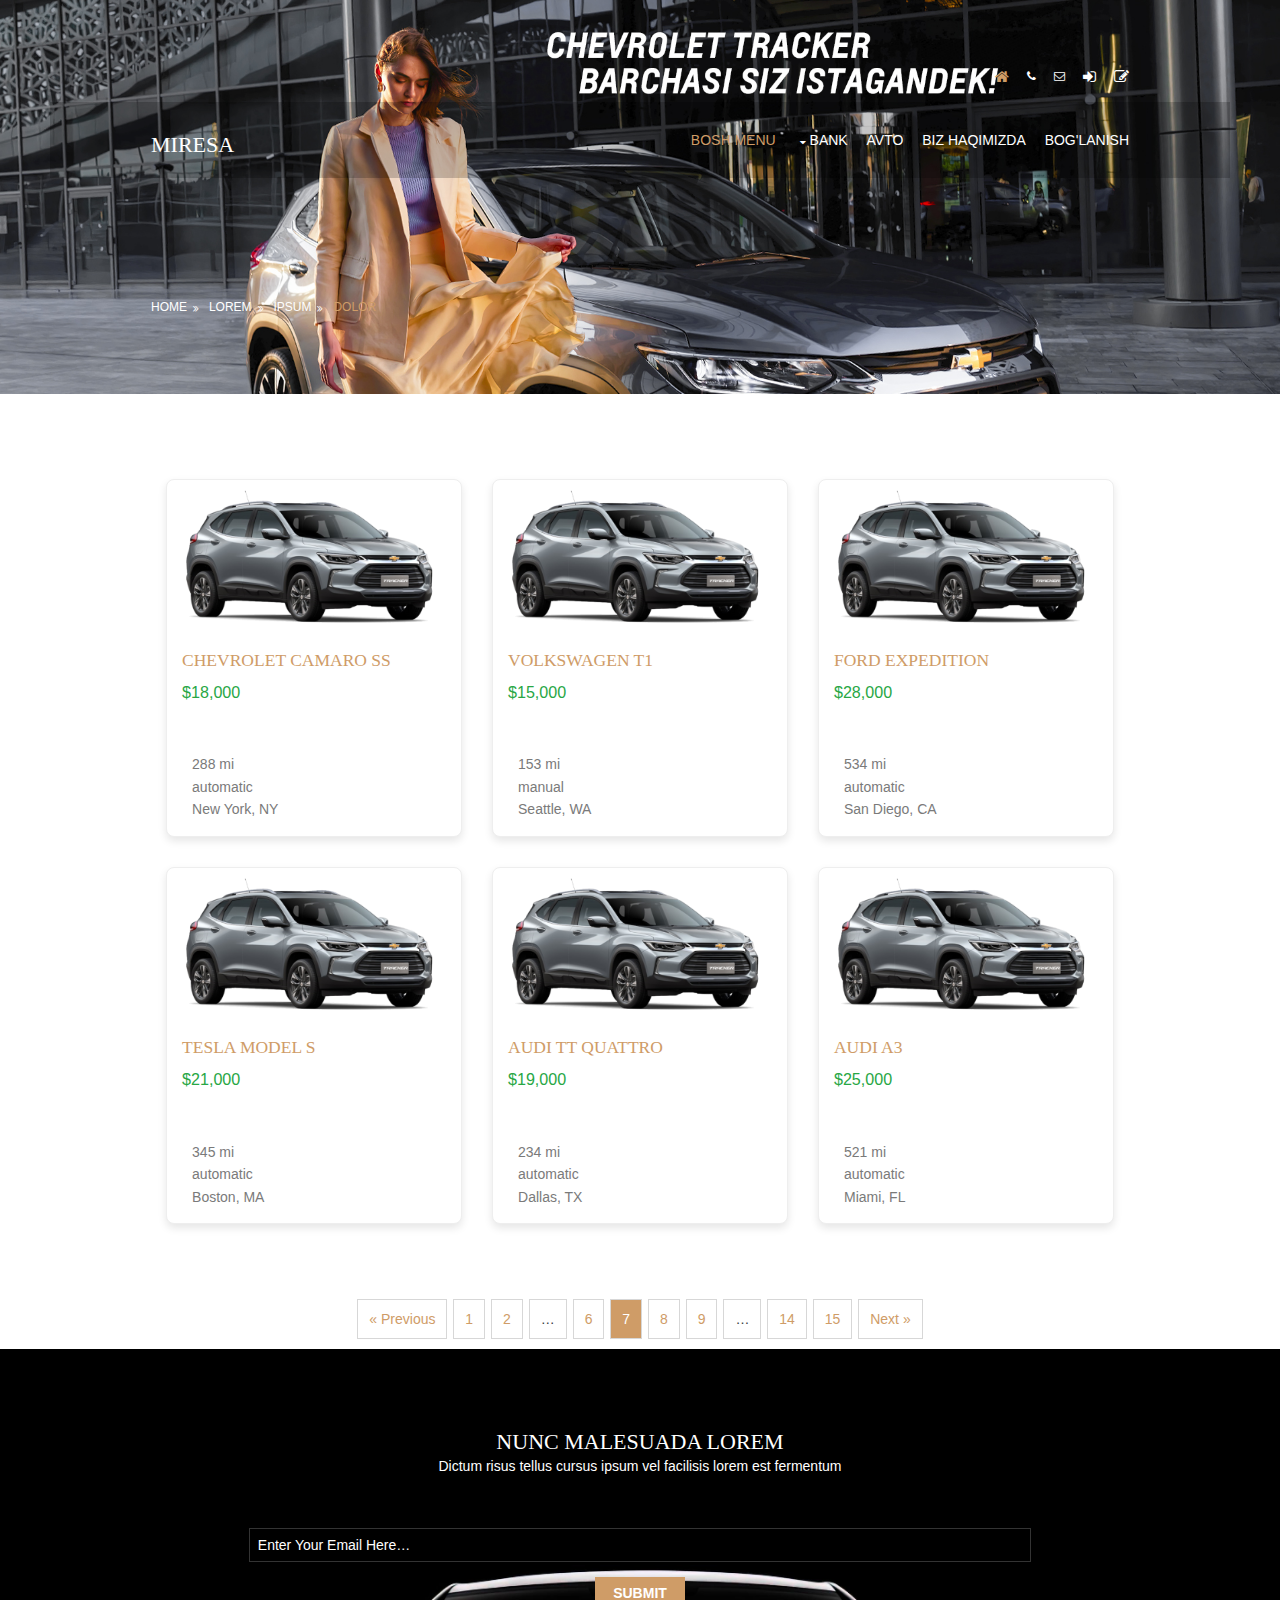
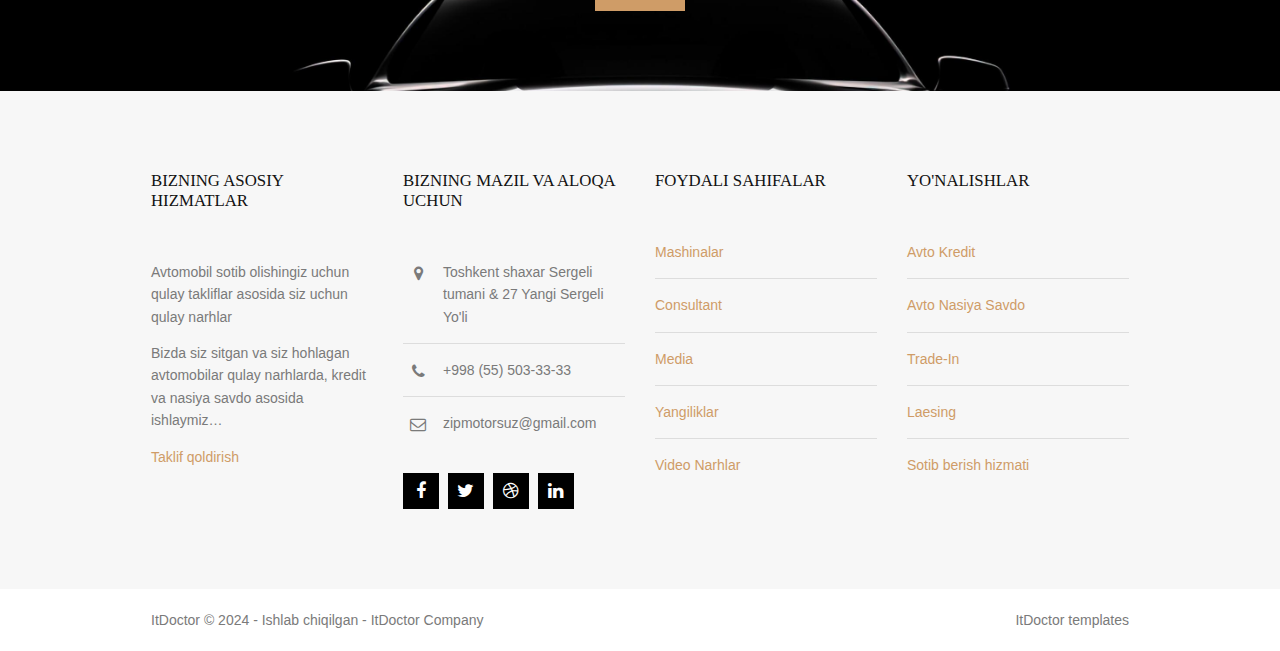
<file: images/auto.html>
<!DOCTYPE html>
<!--
Template Name: Miresa
Author: <a href="https://www.os-templates.com/">OS Templates</a>
Author URI: https://www.os-templates.com/
Licence: Free to use under our free template licence terms
Licence URI: https://www.os-templates.com/template-terms
-->
<html lang="">
<!-- To declare your language - read more here: https://www.w3.org/International/questions/qa-html-language-declarations -->
<head>
<title>Miresa | Pages | Gallery</title>
<meta charset="utf-8">
<meta name="viewport" content="width=device-width, initial-scale=1.0, maximum-scale=1.0, user-scalable=no">
<link href="../layout/styles/layout.css" rel="stylesheet" type="text/css" media="all">
</head>
<body id="top">
<!-- ################################################################################################ -->
<!-- ################################################################################################ -->
<!-- ################################################################################################ -->
<!-- Top Background Image Wrapper -->
<div class="bgded overlay light" style="background-image:url('../images/demo/gm/index.jpg'); padding: 50p" > 
  <!-- ################################################################################################ -->
  <div class="wrapper row0">
    <div id="topbar" class="hoc clear"> 
      <!-- ################################################################################################ -->
      <ul class="nospace">
        <li><a href="../index.html"><i class="fa fa-lg fa-home"></i></a></li>
        <li><a href="#" title="Call Us"><i class="fa fa-phone"></i></a></li>
        <li><a href="#" title="Send a Mail"><i class="fa fa-envelope-o"></i></a></li>
        <li><a href="#" title="Login"><i class="fa fa-lg fa-sign-in"></i></a></li>
        <li><a href="#" title="Sign Up"><i class="fa fa-lg fa-edit"></i></a></li>
      </ul>
      <!-- ################################################################################################ -->
    </div>
  </div>
  <!-- ################################################################################################ -->
  <!-- ################################################################################################ -->
  <!-- ################################################################################################ -->
  <div class="wrapper row1">
    <header id="header" class="hoc clear"> 
      <!-- ################################################################################################ -->
      <div id="logo" class="fl_left">
        <h1><a href="../index.html">Miresa</a></h1>
      </div>
      <nav id="mainav" class="fl_right">
        <ul class="clear">
          <li class="active"><a href="../index.html">Bosh menu</a></li>
          <li><a class="drop" href="#">Bank</a>
            <ul>
              <li><a href="pages/gallery.html">Nasiya savdo</a></li>
              <li><a href="pages/full-width.html">Kapital bank</a></li>
              <li><a href="pages/sidebar-left.html">Ipateka bank</a></li>
              <li><a href="pages/sidebar-right.html">Davr bank</a></li>
              <li><a href="pages/basic-grid.html">Murohaba</a></li>
            </ul>
          </li>
          <li><a href="../images/auto.html">Avto</a></li>
          <li><a href="#">Biz haqimizda</a></li>
          <li><a href="../pages/cont.html">Bog'lanish</a></li>
        </ul>
      </nav>
      <!-- ################################################################################################ -->
    </header>
  </div>
  <!-- ################################################################################################ -->
  <!-- ################################################################################################ -->
  <!-- ################################################################################################ -->
  <div id="breadcrumb" class="hoc clear"> 
    <!-- ################################################################################################ -->
    <ul>
      <li><a href="#">Home</a></li>
      <li><a href="#">Lorem</a></li>
      <li><a href="#">Ipsum</a></li>
      <li><a href="#">Dolor</a></li>
    </ul>
    <!-- ################################################################################################ -->
  </div>
  <!-- ################################################################################################ -->
</div>
<!-- End Top Background Image Wrapper -->
<!-- ################################################################################################ -->
<!-- ################################################################################################ -->
<!-- ################################################################################################ -->
<div class="wrapper row3">
  <main class="hoc container clear"> 
    <!-- main body -->
    <!-- ################################################################################################ -->
    <div class="content"> 
      <!-- ################################################################################################ -->
      <div id="gallery">
        <figure>          
        </head>
        <body>
            <style>
            
                :root {
                  --blue: #007bff;
                  --indigo: #6610f2;
                  --purple: #6f42c1;
                  --pink: #e83e8c;
                  --red: #dc3545;
                  --orange: #fd7e14;
                  --yellow: #ffc107;
                  --green: #28a745;
                  --teal: #20c997;
                  --cyan: #17a2b8;
                  --white: #fff;
                  --gray: #6c757d;
                  --gray-dark: #343a40;
                  --breakpoint-xs: 0;
                  --breakpoint-sm: 576px;
                  --breakpoint-md: 768px;
                  --breakpoint-lg: 992px;
                  --breakpoint-xl: 1200px;
                  --breakpoint-xxl: 1600px;
                  --font-family-sans-serif: "Roboto", "Open Sans", -apple-system, BlinkMacSystemFont, "Segoe UI", Roboto, "Helvetica Neue", Arial, sans-serif;
                  --font-family-monospace: Menlo, Monaco, Consolas, "Liberation Mono", "Courier New", monospace;
                }
            
                .container {
                  margin-top: 0px;
                  padding: 10px 0!important; 
                }
            
                .container h2 {
                  font-size: 2em;
                  color: var(--blue);
                }
            
                .container p {
                  max-width: 650px;
                  margin: auto;
                  margin-bottom: 50px;
                }
            
                .row {
                  display: flex;
                  flex-wrap: wrap;
                  justify-content: center;
                  margin-top: 30px;
                }
            
                .col-sm-6 {
                  width: 50%;
                  padding: 15px;
                }
            
                .col-lg-4 {
                  width: 33.33%;
                  padding: 15px;
                }
            
                .tour-classic {
                  background-color: #fff;
                  border: 1px solid #eee;
                  border-radius: 8px;
                  overflow: hidden;
                  box-shadow: 0 4px 8px rgba(0, 0, 0, 0.1);
                }
            
                .tour-classic-media img {
                  width: 100%;
                  height: auto;
                  display: block;
                }
            
                .tour-classic-pricing {
                  position: absolute;
                  top: 10px;
                  left: 10px;
                  background-color: var(--red);
                  color: var(--white);
                  padding: 5px 10px;
                  border-radius: 5px;
                }
            
                .tour-classic-body {
                  padding: 15px;
                }
            
                .tour-classic-title {
                  font-size: 1.25em;
                  margin-bottom: 10px;
                }
            
                .tour-classic-caption {
                  font-size: 1.15em;
                  margin-bottom: 15px;
                  color: var(--green);
                }
            
                .tour-classic-footer {
                  display: flex;
                  justify-content: space-between;
                  align-items: center;
                }
            
                .tour-classic-footer .object-inline {
                  display: flex;
                  align-items: center;
                  margin-right: 10px;
                }
            
                .tour-classic-footer .object-inline span {
                  margin-left: 5px;
                }
            
                .tour-classic-footer .mdi {
                  font-size: 1.25em;
                  color: var(--gray);
                }
            
                .button {
                  display: inline-block;
                  padding: 10px 20px;
                  background-color: var(--blue);
                  color: var(--white);
                  text-decoration: none;
                  border-radius: 5px;
                  margin-top: 35px;
                }
            
                .button:hover {
                  background-color: var(--dark);
                }
            
                @media (max-width: 992px) {
                  .col-lg-4 {
                    width: 50%;
                  }
                }
            
                @media (max-width: 576px) {
                  .col-sm-6 {
                    width: 100%;
                  }
                }
              </style>
          <div class="container mt-30 mt-66 mt-xxl-75 text-center" >
            <p class="wow fadeIn" data-wow-delay=".025s"><span></span></p>
            <div class="row row-30 row-xl-40 mt-50">
              <div class="col-sm-6 col-lg-4 wow fadeIn">
                <article class="tour-classic">
                  <div class="tour-classic-media">
                    <a class="tour-classic-figure" href="single-car-page.html"><img class="tour-classic-image" src="../images/demo/avto-cars/treaker.png" alt="Chevrolet Camaro SS" width="369" height="248"></a>
                    <div class="tour-classic-pricing">
                      <p class="tour-classic-price tour-classic-price-new">NEW</p>
                    </div>
                  </div>
                  <div class="tour-classic-body">
                    <h4 class="tour-classic-title"><a href="single-car-page.html">Chevrolet Camaro SS</a></h4>
                    <p class="tour-classic-caption">$18,000</p>
                    <div class="tour-classic-footer">
                      <div class="tour-classic-footer-right">
                        <div class="object-inline"><span class="icon icon-lg mdi mdi-speedometer"></span><span class="text-gray-2-60">288 mi</span></div>
                        <div class="object-inline"><span class="icon icon-lg mdi mdi-settings"></span><span class="text-gray-2-60">automatic</span></div>
                        <div class="object-inline"><span class="icon icon-lg mdi mdi-map-marker"></span><span class="text-gray-2-60">New York, NY</span></div>
                      </div>
                    </div>
                  </div>
                </article>
              </div>
              <div class="col-sm-6 col-lg-4 wow fadeIn" data-wow-delay=".025s">
                <article class="tour-classic">
                  <div class="tour-classic-media">
                    <a class="tour-classic-figure" href="single-car-page.html"><img class="tour-classic-image" src="../images/demo/avto-cars/treaker.png" alt="Volkswagen T1" width="369" height="248"></a>
                    <div class="tour-classic-pricing">
                      <p class="tour-classic-price tour-classic-price-new">BEST PRICE</p>
                    </div>
                  </div>
                  <div class="tour-classic-body">
                    <h4 class="tour-classic-title"><a href="single-car-page.html">Volkswagen T1</a></h4>
                    <p class="tour-classic-caption">$15,000</p>
                    <div class="tour-classic-footer">
                      <div class="tour-classic-footer-right">
                        <div class="object-inline"><span class="icon icon-lg mdi mdi-speedometer"></span><span class="text-gray-2-60">153 mi</span></div>
                        <div class="object-inline"><span class="icon icon-lg mdi mdi-settings"></span><span class="text-gray-2-60">manual</span></div>
                        <div class="object-inline"><span class="icon icon-lg mdi mdi-map-marker"></span><span class="text-gray-2-60">Seattle, WA</span></div>
                      </div>
                    </div>
                  </div>
                </article>
              </div>
              <div class="col-sm-6 col-lg-4 wow fadeIn" data-wow-delay=".05s">
                <article class="tour-classic">
                  <div class="tour-classic-media">
                    <a class="tour-classic-figure" href="single-car-page.html"><img class="tour-classic-image" src="../images/demo/avto-cars/treaker.png" alt="Ford Expedition" width="369" height="248"></a>
                  </div>
                  <div class="tour-classic-body">
                    <h4 class="tour-classic-title"><a href="single-car-page.html">Ford Expedition</a></h4>
                    <p class="tour-classic-caption">$28,000</p>
                    <div class="tour-classic-footer">
                      <div class="tour-classic-footer-right">
                        <div class="object-inline"><span class="icon icon-lg mdi mdi-speedometer"></span><span class="text-gray-2-60">534 mi</span></div>
                        <div class="object-inline"><span class="icon icon-lg mdi mdi-settings"></span><span class="text-gray-2-60">automatic</span></div>
                        <div class="object-inline"><span class="icon icon-lg mdi mdi-map-marker"></span><span class="text-gray-2-60">San Diego, CA</span></div>
                      </div>
                    </div>
                  </div>
                </article>
              </div>
              <div class="col-sm-6 col-lg-4 wow fadeIn">
                <article class="tour-classic">
                  <div class="tour-classic-media">
                    <a class="tour-classic-figure" href="single-car-page.html"><img class="tour-classic-image" src="../images/demo/avto-cars/treaker.png" alt="Tesla Model S" width="369" height="248"></a>
                  </div>
                  <div class="tour-classic-body">
                    <h4 class="tour-classic-title"><a href="single-car-page.html">Tesla Model S</a></h4>
                    <p class="tour-classic-caption">$21,000</p>
                    <div class="tour-classic-footer">
                      <div class="tour-classic-footer-right">
                        <div class="object-inline"><span class="icon icon-lg mdi mdi-speedometer"></span><span class="text-gray-2-60">345 mi</span></div>
                        <div class="object-inline"><span class="icon icon-lg mdi mdi-settings"></span><span class="text-gray-2-60">automatic</span></div>
                        <div class="object-inline"><span class="icon icon-lg mdi mdi-map-marker"></span><span class="text-gray-2-60">Boston, MA</span></div>
                      </div>
                    </div>
                  </div>
                </article>
              </div>
              <div class="col-sm-6 col-lg-4 wow fadeIn" data-wow-delay=".025s">
                <article class="tour-classic">
                  <div class="tour-classic-media">
                    <a class="tour-classic-figure" href="single-car-page.html"><img class="tour-classic-image" src="../images/demo/avto-cars/treaker.png" alt="Audi TT Quattro" width="369" height="248"></a>
                  </div>
                  <div class="tour-classic-body">
                    <h4 class="tour-classic-title"><a href="single-car-page.html">Audi TT Quattro</a></h4>
                    <p class="tour-classic-caption">$19,000</p>
                    <div class="tour-classic-footer">
                      <div class="tour-classic-footer-right">
                        <div class="object-inline"><span class="icon icon-lg mdi mdi-speedometer"></span><span class="text-gray-2-60">234 mi</span></div>
                        <div class="object-inline"><span class="icon icon-lg mdi mdi-settings"></span><span class="text-gray-2-60">automatic</span></div>
                        <div class="object-inline"><span class="icon icon-lg mdi mdi-map-marker"></span><span class="text-gray-2-60">Dallas, TX</span></div>
                      </div>
                    </div>
                  </div>
                </article>
              </div>
              <div class="col-sm-6 col-lg-4 wow fadeIn" data-wow-delay=".05s">
                <article class="tour-classic">
                  <div class="tour-classic-media">
                    <a class="tour-classic-figure" href="single-car-page.html"><img class="tour-classic-image" src="../images/demo/avto-cars/treaker.png" alt="Audi A3" width="369" height="248"></a>
                  </div>
                  <div class="tour-classic-body">
                    <h4 class="tour-classic-title"><a href="single-car-page.html">Audi A3</a></h4>
                    <p class="tour-classic-caption">$25,000</p>
                    <div class="tour-classic-footer">
                      <div class="tour-classic-footer-right">
                        <div class="object-inline"><span class="icon icon-lg mdi mdi-speedometer"></span><span class="text-gray-2-60">521 mi</span></div>
                        <div class="object-inline"><span class="icon icon-lg mdi mdi-settings"></span><span class="text-gray-2-60">automatic</span></div>
                        <div class="object-inline"><span class="icon icon-lg mdi mdi-map-marker"></span><span class="text-gray-2-60">Miami, FL</span></div>
                      </div>
                    </div>
                  </div>
                </article>
              </div>
            </div>
          </div>
        </figure>
      </div>
      <!-- ################################################################################################ -->
      <!-- ################################################################################################ -->
      <nav class="pagination">
        <ul style="color: #343a40;">
          <li><a href="#">&laquo; Previous</a></li>
          <li><a href="#">1</a></li>
          <li><a href="#">2</a></li>
          <li><strong>&hellip;</strong></li>
          <li><a href="#">6</a></li>
          <li class="current"><strong>7</strong></li>
          <li><a href="#">8</a></li>
          <li><a href="#">9</a></li>
          <li><strong>&hellip;</strong></li>
          <li><a href="#">14</a></li>
          <li><a href="#">15</a></li>
          <li><a href="#">Next &raquo;</a></li>
        </ul>
      </nav>
      <!-- ################################################################################################ -->
    </div>
    <!-- ################################################################################################ -->
    <!-- / main body -->
    <div class="clear"></div>
  </main>
</div>
<!-- ################################################################################################ -->
<!-- ################################################################################################ -->
<!-- ################################################################################################ -->
<div class="wrapper row2 bgded overlay" style="background-image:url('../images/demo/gm/front-view-dark-silhouette-of-a-modern-luxury-black-car-isolated-on-black-background-ai-generated-free-photo.jpg');">
  <section class="hoc cta clear"> 
    <!-- ################################################################################################ -->
    <div class="sectiontitle">
      <h6 class="heading">Nunc malesuada lorem</h6>
      <p>Dictum risus tellus cursus ipsum vel facilisis lorem est fermentum</p>
    </div>
    <form method="post" action="#">
      <fieldset>
        <legend>Newsletter:</legend>
        <input class="btmspace-15" type="text" value="" placeholder="Enter Your Email Here&hellip;">
        <button type="submit" value="submit">Submit</button>
      </fieldset>
    </form>
    <!-- ################################################################################################ -->
  </section>
</div>
<!-- ################################################################################################ -->
<!-- ################################################################################################ -->
<!-- ################################################################################################ -->
<div class="wrapper row4">
  <footer id="footer" class="hoc clear">
    <!-- ################################################################################################ -->
    <article class="one_quarter first">
      <h6 class="heading">Bizning asosiy hizmatlar</h6>
      <p>Avtomobil sotib olishingiz uchun qulay takliflar asosida siz uchun qulay narhlar</p>
      <p>Bizda siz sitgan va siz hohlagan avtomobilar qulay narhlarda, kredit va nasiya savdo asosida ishlaymiz&hellip;</p>
      <p class="nospace"><a href="#">Taklif qoldirish</a></p>
    </article>
    <div class="one_quarter">
      <h6 class="heading">Bizning mazil va aloqa uchun</h6>
      <ul class="nospace btmspace-30 linklist contact">
        <li><i class="fa fa-map-marker"></i>
          <address>
             Toshkent shaxar Sergeli tumani &amp; 27 Yangi Sergeli Yo'li
          </address>
        </li>
        <li><i class="fa fa-phone"></i> +998 (55) 503-33-33</li>
        <li><i class="fa fa-envelope-o"></i> zipmotorsuz@gmail.com</li>
      </ul>
      <ul class="faico clear">
        <li><a class="faicon-facebook" href="#"><i class="fa fa-facebook"></i></a></li>
        <li><a class="faicon-twitter" href="#"><i class="fa fa-twitter"></i></a></li>
        <li><a class="faicon-dribble" href="#"><i class="fa fa-dribbble"></i></a></li>
        <li><a class="faicon-linkedin" href="#"><i class="fa fa-linkedin"></i></a></li>
      </ul>
    </div>
    <div class="one_quarter">
      <h6 class="heading">Foydali Sahifalar</h6>
      <ul class="nospace linklist">
        <li><a href="#">Mashinalar</a></li>
        <li><a href="#">Consultant</a></li>
        <li><a href="../pages/video-reklam.html">Media</a></li>
        <li><a href="#">Yangiliklar</a></li>
        <li><a href="#">Video Narhlar</a></li>
      </ul>
    </div>
    <div class="one_quarter">
      <h6 class="heading">Yo'nalishlar</h6>
      <ul class="nospace linklist">
        <li><a href="#">Avto Kredit</a></li>
        <li><a href="#">Avto Nasiya Savdo</a></li>
        <li><a href="#">Trade-In</a></li>
        <li><a href="#">Laesing</a></li>
        <li><a href="#">Sotib berish hizmati</a></li>
      </ul>
    </div>
    <!-- ################################################################################################ -->
  </footer>
</div>
<!-- ################################################################################################ -->
<!-- ################################################################################################ -->
<!-- ################################################################################################ -->
<div class="wrapper row5">
  <div id="copyright" class="hoc clear">
    <!-- ################################################################################################ -->
    <p class="fl_left">ItDoctor &copy; 2024 - Ishlab chiqilgan - <a href="#">ItDoctor Company</a></p>
    <p class="fl_right"> <a target="_blank" href="Itdoctor.com"
        title="Free Website Templates"> ItDoctor templates</a></p>
    <!-- ################################################################################################ -->
  </div>
</div>
<!-- ################################################################################################ -->
<!-- ################################################################################################ -->
<!-- ################################################################################################ -->
<a id="backtotop" href="#top"><i class="fa fa-chevron-up"></i></a>
<!-- JAVASCRIPTS -->
<script src="../layout/scripts/jquery.min.js"></script>
<script src="../layout/scripts/jquery.backtotop.js"></script>
<script src="../layout/scripts/jquery.mobilemenu.js"></script>
</body>
</html>
</file>
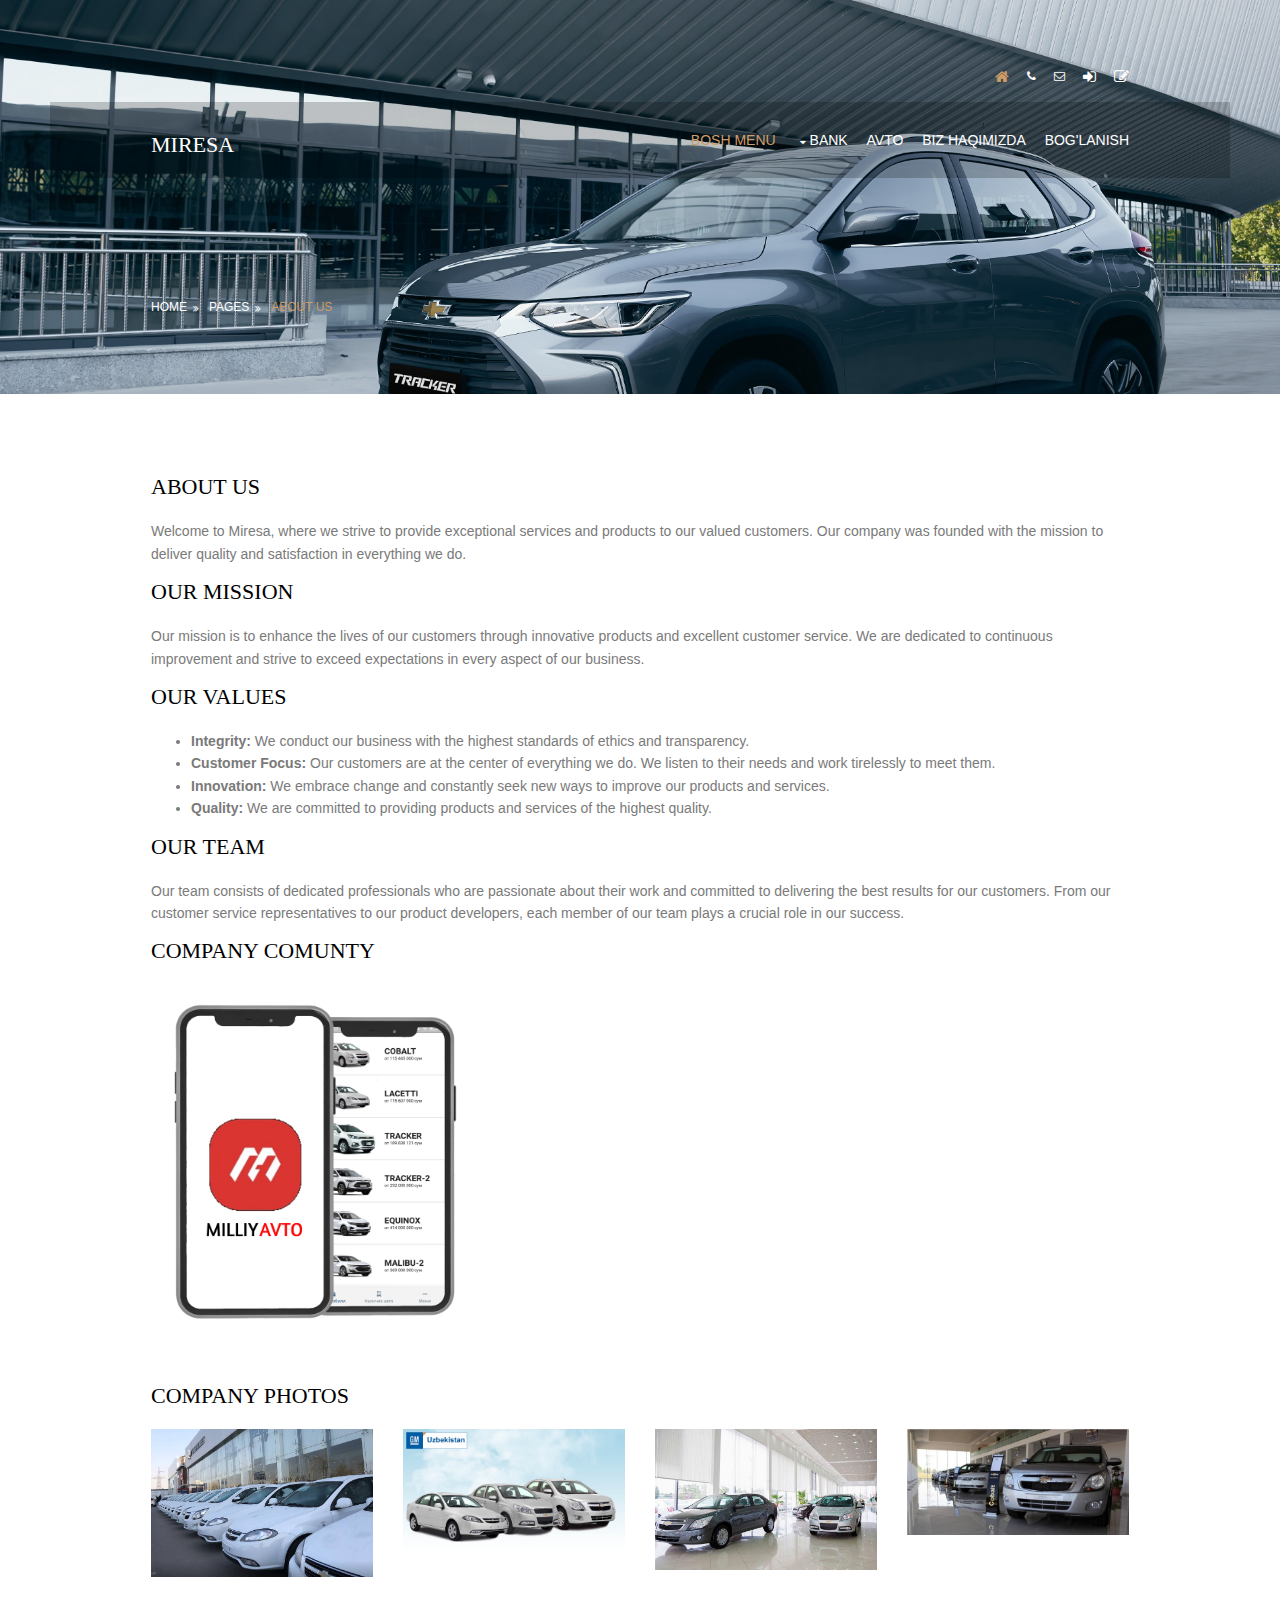
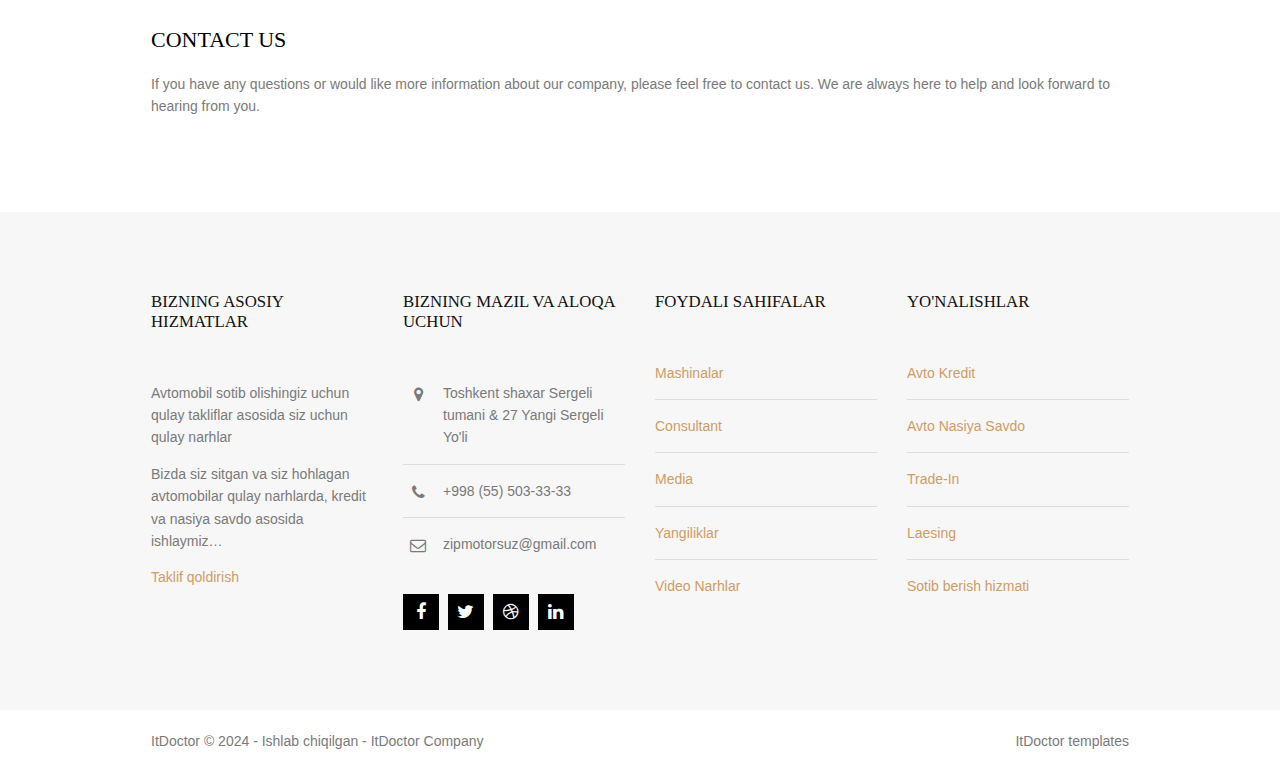
<file: layout/abuot.html>
<!DOCTYPE html>
<!--
Template Name: Miresa
Author: <a href="https://www.os-templates.com/">OS Templates</a>
Author URI: https://www.os-templates.com/
Licence: Free to use under our free template licence terms
Licence URI: https://www.os-templates.com/template-terms
-->
<html lang="ru">
<head>
<title>MilliyAvto | About Us</title>
<meta charset="utf-8">
<meta name="viewport" content="width=device-width, initial-scale=1.0, maximum-scale=1.0, user-scalable=no">
<link href="../layout/styles/layout.css" rel="stylesheet" type="text/css" media="all">
</head>
<body id="top">
<!-- Top Background Image Wrapper -->
<div class="bgded overlay light" style="background-image:url('../images/demo/gm/ex-1.jpg');"> 
  <div class="wrapper row0">
    <div id="topbar" class="hoc clear"> 
      <ul class="nospace">
        <li><a href="../index.html"><i class="fa fa-lg fa-home"></i></a></li>
        <li><a href="#" title="Call Us"><i class="fa fa-phone"></i></a></li>
        <li><a href="#" title="Send a Mail"><i class="fa fa-envelope-o"></i></a></li>
        <li><a href="#" title="Login"><i class="fa fa-lg fa-sign-in"></i></a></li>
        <li><a href="#" title="Sign Up"><i class="fa fa-lg fa-edit"></i></a></li>
      </ul>
    </div>
  </div>
  <div class="wrapper row1">
    <header id="header" class="hoc clear"> 
      <div id="logo" class="fl_left">
        <h1><a href="../index.html">Miresa</a></h1>
      </div>
      <nav id="mainav" class="fl_right">
        <ul class="clear">
          <li class="active"><a href="../index.html">Bosh menu</a></li>
          <li><a class="drop" href="#">Bank</a>
            <ul>
              <li><a href="pages/gallery.html">Nasiya savdo</a></li>
              <li><a href="pages/full-width.html">Kapital bank</a></li>
              <li><a href="pages/sidebar-left.html">Ipateka bank</a></li>
              <li><a href="pages/sidebar-right.html">Davr bank</a></li>
              <li><a href="pages/basic-grid.html">Murohaba</a></li>
            </ul>
          </li>
          <li><a href="../images/auto.html">Avto</a></li>
          <li><a href="#">Biz haqimizda</a></li>
          <li><a href="../pages/cont.html">Bog'lanish</a></li>
        </ul>
      </nav>
    </header>
  </div>
  <div id="breadcrumb" class="hoc clear"> 
    <ul>
      <li><a href="#">Home</a></li>
      <li><a href="#">Pages</a></li>
      <li><a href="#">About Us</a></li>
    </ul>
  </div>
</div>
<div class="wrapper row3">
  <main class="hoc container clear"> 
    <div class="content"> 
      <h1 style="color: black;">About Us</h1>
      <p>Welcome to Miresa, where we strive to provide exceptional services and products to our valued customers. Our company was founded with the mission to deliver quality and satisfaction in everything we do.</p>
      
      <h2 style="color: black;">Our Mission</h2>
      <p>Our mission is to enhance the lives of our customers through innovative products and excellent customer service. We are dedicated to continuous improvement and strive to exceed expectations in every aspect of our business.</p>
      
      <h2 style="color: black;">Our Values</h2>
      <ul>
        <li><strong>Integrity:</strong> We conduct our business with the highest standards of ethics and transparency.</li>
        <li><strong>Customer Focus:</strong> Our customers are at the center of everything we do. We listen to their needs and work tirelessly to meet them.</li>
        <li><strong>Innovation:</strong> We embrace change and constantly seek new ways to improve our products and services.</li>
        <li><strong>Quality:</strong> We are committed to providing products and services of the highest quality.</li>
      </ul>
      
      <h2 style="color: black;">Our Team</h2>
      <p>Our team consists of dedicated professionals who are passionate about their work and committed to delivering the best results for our customers. From our customer service representatives to our product developers, each member of our team plays a crucial role in our success.</p>
      
      <h2 style="color: black;">Company comunty</h2>
      <div class="group btmspace-50 demo">
        <div class="one_third first"><img src="../images/demo/comp-img/mobile TEST.png" alt="Company Image 1"></div>
      </div>
      
      <h2 style="color: black;">Company Photos</h2>
      <div class="group btmspace-50 demo">
        <div class="one_quarter first"><img src="../images/demo/comp-img/milliy1.png" alt="Team Member 1"></div>
        <div class="one_quarter"><img src="../images/demo/comp-img/milliy3.jpg" alt="Team Member 2"></div>
        <div class="one_quarter"><img src="../images/demo/comp-img/milliy4.jpg" alt="Team Member 3"></div>
        <div class="one_quarter"><img src="../images/demo/comp-img/milliy5.jpg" alt="Team Member 4"></div>
      </div>
      
      <h2 style="color: black;">Contact Us</h2>
      <p>If you have any questions or would like more information about our company, please feel free to contact us. We are always here to help and look forward to hearing from you.</p>

    </div>
    <div class="clear"></div>
  </main>
</div>
<div class="wrapper row4">
  <footer id="footer" class="hoc clear">
    <!-- ################################################################################################ -->
    <article class="one_quarter first">
      <h6 class="heading">Bizning asosiy hizmatlar</h6>
      <p>Avtomobil sotib olishingiz uchun qulay takliflar asosida siz uchun qulay narhlar</p>
      <p>Bizda siz sitgan va siz hohlagan avtomobilar qulay narhlarda, kredit va nasiya savdo asosida ishlaymiz&hellip;</p>
      <p class="nospace"><a href="#">Taklif qoldirish</a></p>
    </article>
    <div class="one_quarter">
      <h6 class="heading">Bizning mazil va aloqa uchun</h6>
      <ul class="nospace btmspace-30 linklist contact">
        <li><i class="fa fa-map-marker"></i>
          <address>
             Toshkent shaxar Sergeli tumani &amp; 27 Yangi Sergeli Yo'li
          </address>
        </li>
        <li><i class="fa fa-phone"></i> +998 (55) 503-33-33</li>
        <li><i class="fa fa-envelope-o"></i> zipmotorsuz@gmail.com</li>
      </ul>
      <ul class="faico clear">
        <li><a class="faicon-facebook" href="#"><i class="fa fa-facebook"></i></a></li>
        <li><a class="faicon-twitter" href="#"><i class="fa fa-twitter"></i></a></li>
        <li><a class="faicon-dribble" href="#"><i class="fa fa-dribbble"></i></a></li>
        <li><a class="faicon-linkedin" href="#"><i class="fa fa-linkedin"></i></a></li>
      </ul>
    </div>
    <div class="one_quarter">
      <h6 class="heading">Foydali Sahifalar</h6>
      <ul class="nospace linklist">
        <li><a href="#">Mashinalar</a></li>
        <li><a href="#">Consultant</a></li>
        <li><a href="../pages/video-reklam.html">Media</a></li>
        <li><a href="#">Yangiliklar</a></li>
        <li><a href="#">Video Narhlar</a></li>
      </ul>
    </div>
    <div class="one_quarter">
      <h6 class="heading">Yo'nalishlar</h6>
      <ul class="nospace linklist">
        <li><a href="#">Avto Kredit</a></li>
        <li><a href="#">Avto Nasiya Savdo</a></li>
        <li><a href="#">Trade-In</a></li>
        <li><a href="#">Laesing</a></li>
        <li><a href="#">Sotib berish hizmati</a></li>
      </ul>
    </div>
    <!-- ################################################################################################ -->
  </footer>
</div>
<div class="wrapper row5">
  <div id="copyright" class="hoc clear">
    <!-- ################################################################################################ -->
    <p class="fl_left">ItDoctor &copy; 2024 - Ishlab chiqilgan - <a href="#">ItDoctor Company</a></p>
    <p class="fl_right"> <a target="_blank" href="Itdoctor.com"
        title="Free Website Templates"> ItDoctor templates</a></p>
    <!-- ################################################################################################ -->
  </div>
</div>
<a id="backtotop" href="#top"><i class="fa fa-chevron-up"></i></a>
<!-- JAVASCRIPTS -->
<script src="../layout/scripts/jquery.min.js"></script>
<script src="../layout/scripts/jquery.backtotop.js"></script>
<script src="../layout/scripts/jquery.mobilemenu.js"></script>
</body>
</html>
</file>
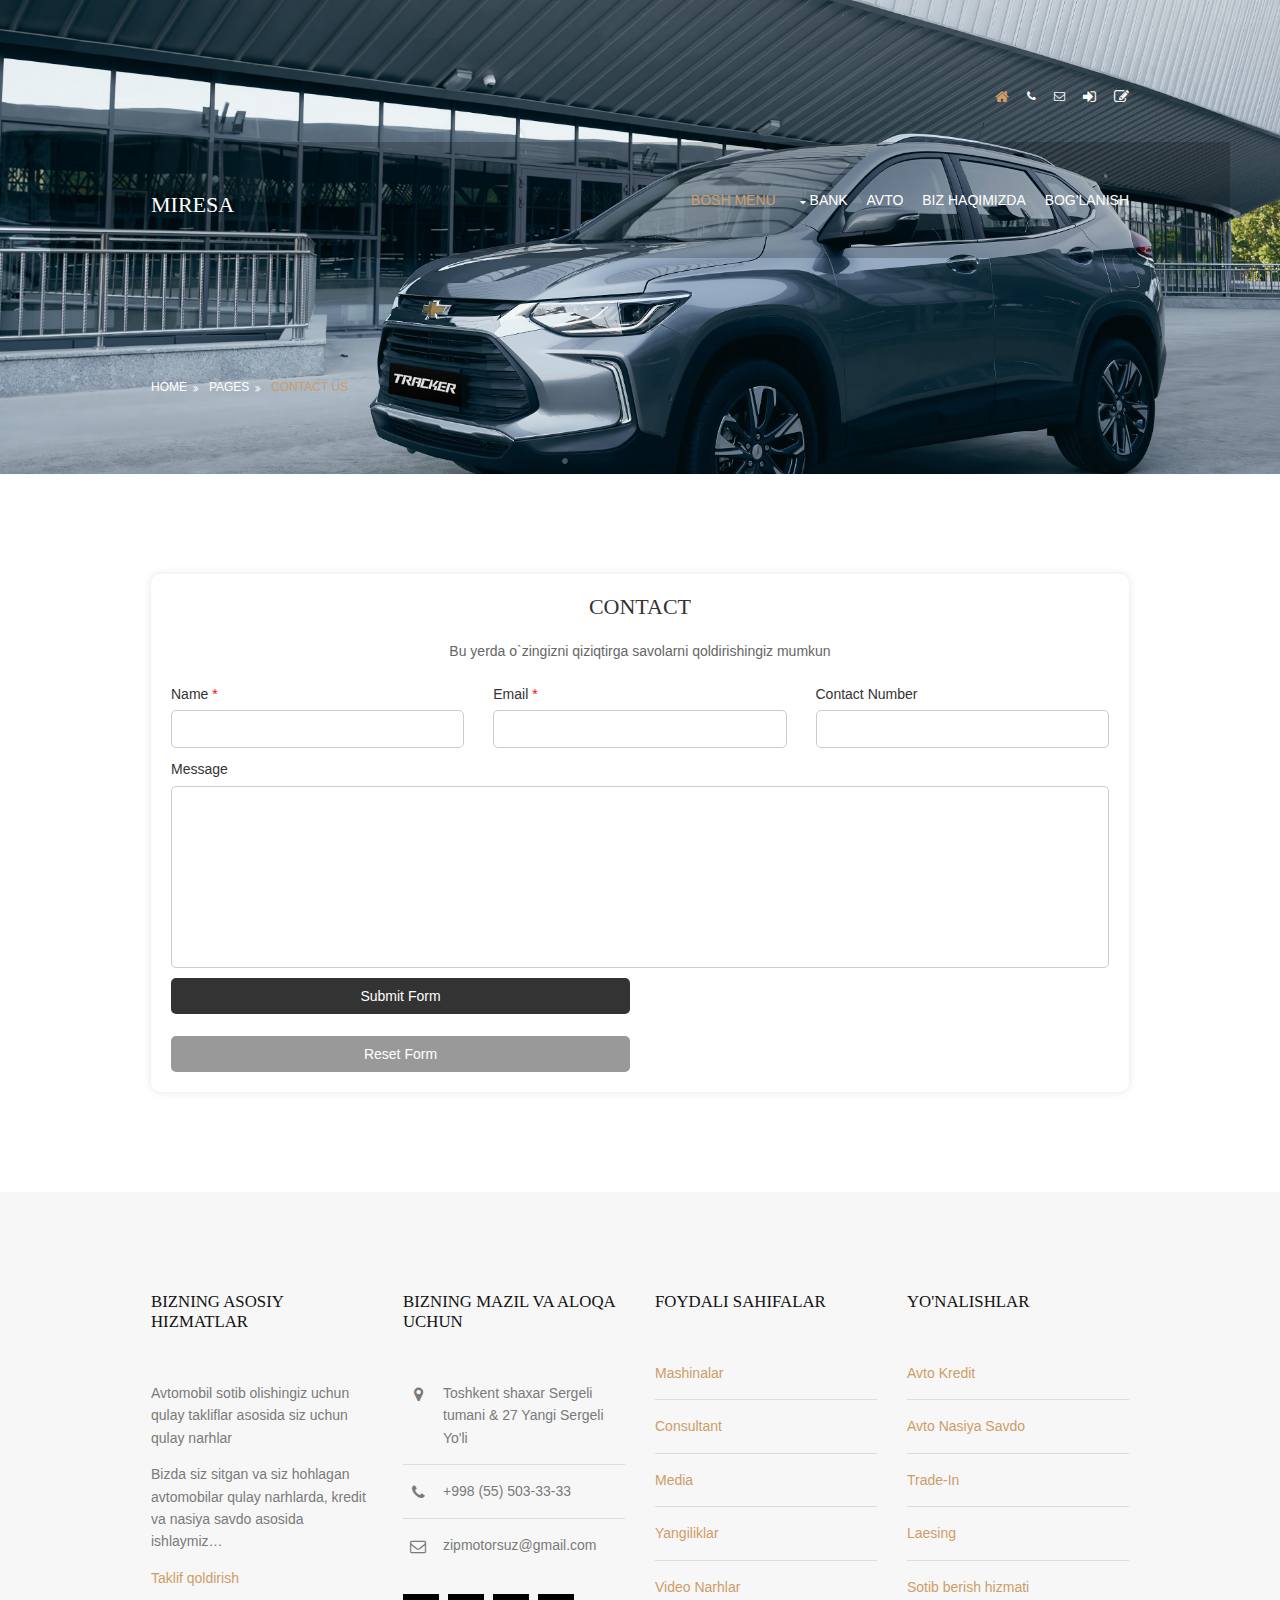
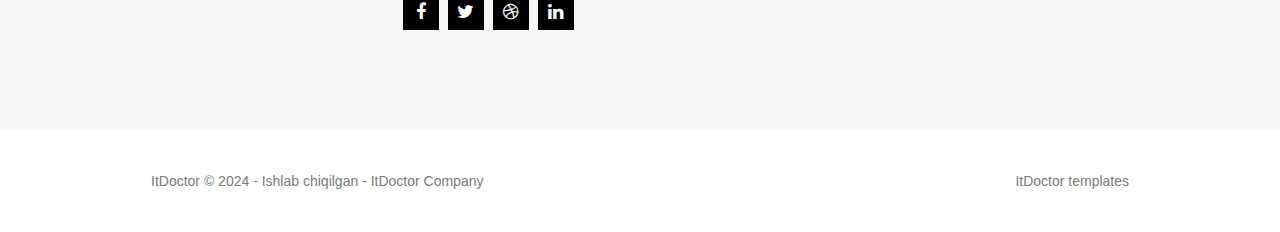
<file: pages/cont.html>
<!DOCTYPE html>
<!--
Template Name: Miresa
Author: <a href="https://www.os-templates.com/">OS Templates</a>
Author URI: https://www.os-templates.com/
Licence: Free to use under our free template licence terms
Licence URI: https://www.os-templates.com/template-terms
-->
<html lang="">
<head>
<title>Miresa | Contact Us</title>
<meta charset="utf-8">
<meta name="viewport" content="width=device-width, initial-scale=1.0, maximum-scale=1.0, user-scalable=no">
<link href="../layout/styles/layout.css" rel="stylesheet" type="text/css" media="all">
</head>
<style>
  .wrapper {
    padding: 20px;
  }

  .content {
    background-color: #fff;
    padding: 20px;
    border-radius: 10px;
    box-shadow: 0 0 10px rgba(0, 0, 0, 0.1);
  }

  .content h1 {
    margin-bottom: 20px;
    color: #333;
    text-align: center;
  }

  .content p {
    text-align: center;
    color: #666;
  }

  .content form {
    margin-top: 20px;
  }

  .content form label {
    display: block;
    margin-bottom: 5px;
    color: #333;
  }

  .content form input[type="text"],
  .content form input[type="email"],
  .content form textarea,
  .content form input[type="tel"] {
    width: 100%;
    padding: 10px;
    border: 1px solid #ccc;
    border-radius: 5px;
    margin-bottom: 10px;
  }

  .content form input[type="submit"],
  .content form input[type="reset"] {
    width: calc(50% - 10px);
    padding: 10px;
    border: none;
    background: #333;
    color: #fff;
    cursor: pointer;
    border-radius: 5px;
    transition: background 0.3s;
  }

  .content form input[type="reset"] {
    background: #999;
  }

  .content form input[type="submit"]:hover,
  .content form input[type="reset"]:hover {
    background: #555;
  }

  .content form input[type="reset"]:hover {
    background: #777;
  }

  .content form span {
    color: red;
  }
</style>

<body id="top">
<!-- Top Background Image Wrapper -->
<div class="bgded overlay light" style="background-image:url('../images/demo/gm/ex-1.jpg');"> 
  <div class="wrapper row0">
    <div id="topbar" class="hoc clear"> 
      <ul class="nospace">
        <li><a href="../index.html"><i class="fa fa-lg fa-home"></i></a></li>
        <li><a href="#" title="Call Us"><i class="fa fa-phone"></i></a></li>
        <li><a href="#" title="Send a Mail"><i class="fa fa-envelope-o"></i></a></li>
        <li><a href="#" title="Login"><i class="fa fa-lg fa-sign-in"></i></a></li>
        <li><a href="#" title="Sign Up"><i class="fa fa-lg fa-edit"></i></a></li>
      </ul>
    </div>
  </div>
  <div class="wrapper row1">
    <header id="header" class="hoc clear"> 
      <div id="logo" class="fl_left">
        <h1><a href="../index.html">Miresa</a></h1>
      </div>
      <nav id="mainav" class="fl_right">
        <ul class="clear">
          <li class="active"><a href="../index.html">Bosh menu</a></li>
          <li><a class="drop" href="#">Bank</a>
            <ul>
              <li><a href="nasiya_savdo.html">Nasiya savdo</a></li>
              <li><a href="kapital_bank.html">Kapital bank</a></li>
              <li><a href="ipateka_bank.html">Ipateka bank</a></li>
              <li><a href="davir_bank.html">Davr bank</a></li>
              <li><a href="murohaba.html">Murohaba</a></li>
            </ul>
          </li>
          <li><a href="../images/auto.html">Avto</a></li>
          <li><a href="#">Biz haqimizda</a></li>
          <li><a href="../miresa/pages/cont.html">Bog'lanish</a></li>
        </ul>
      </nav>
    </header>
  </div>
  <div id="breadcrumb" class="hoc clear"> 
    <ul>
      <li><a href="#">Home</a></li>
      <li><a href="#">Pages</a></li>
      <li><a href="#">Contact Us</a></li>
    </ul>
  </div>
</div>

<div class="wrapper row3">
  <main class="hoc container clear"> 
    <div class="content"> 
      <h1>Contact</h1>
      <p>Bu yerda o`zingizni qiziqtirga savolarni qoldirishingiz mumkun</p>
      
      <form action="#" method="post">
        <div class="one_third first">
          <label for="name">Name <span>*</span></label>
          <input type="text" name="name" id="name" value="" size="22" required>
        </div>
        <div class="one_third">
          <label for="email">Email <span>*</span></label>
          <input type="email" name="email" id="email" value="" size="22" required>
        </div>
        <div class="one_third">
          <label for="telephone">Contact Number</label>
          <input type="tel" name="telephone" id="telephone" value="" size="22" >
        </div>
        <div class="block clear">
          <label for="message">Message</label>
          <textarea name="message" id="message" cols="25" rows="10"></textarea>
        </div>
        <div>
          <input type="submit" name="submit" value="Submit Form">
          &nbsp;
          <input type="reset" name="reset" value="Reset Form">
        </div>
      </form>
    </div>
    <div class="clear"></div>
  </main>
</div>

<div class="wrapper row4">
  <footer id="footer" class="hoc clear">
    <!-- ################################################################################################ -->
    <article class="one_quarter first">
      <h6 class="heading">Bizning asosiy hizmatlar</h6>
      <p>Avtomobil sotib olishingiz uchun qulay takliflar asosida siz uchun qulay narhlar</p>
      <p>Bizda siz sitgan va siz hohlagan avtomobilar qulay narhlarda, kredit va nasiya savdo asosida ishlaymiz&hellip;</p>
      <p class="nospace"><a href="#">Taklif qoldirish</a></p>
    </article>
    <div class="one_quarter">
      <h6 class="heading">Bizning mazil va aloqa uchun</h6>
      <ul class="nospace btmspace-30 linklist contact">
        <li><i class="fa fa-map-marker"></i>
          <address>
             Toshkent shaxar Sergeli tumani &amp; 27 Yangi Sergeli Yo'li
          </address>
        </li>
        <li><i class="fa fa-phone"></i> +998 (55) 503-33-33</li>
        <li><i class="fa fa-envelope-o"></i> zipmotorsuz@gmail.com</li>
      </ul>
      <ul class="faico clear">
        <li><a class="faicon-facebook" href="#"><i class="fa fa-facebook"></i></a></li>
        <li><a class="faicon-twitter" href="#"><i class="fa fa-twitter"></i></a></li>
        <li><a class="faicon-dribble" href="#"><i class="fa fa-dribbble"></i></a></li>
        <li><a class="faicon-linkedin" href="#"><i class="fa fa-linkedin"></i></a></li>
      </ul>
    </div>
    <div class="one_quarter">
      <h6 class="heading">Foydali Sahifalar</h6>
      <ul class="nospace linklist">
        <li><a href="#">Mashinalar</a></li>
        <li><a href="#">Consultant</a></li>
        <li><a href="../pages/video-reklam.html">Media</a></li>
        <li><a href="#">Yangiliklar</a></li>
        <li><a href="#">Video Narhlar</a></li>
      </ul>
    </div>
    <div class="one_quarter">
      <h6 class="heading">Yo'nalishlar</h6>
      <ul class="nospace linklist">
        <li><a href="#">Avto Kredit</a></li>
        <li><a href="#">Avto Nasiya Savdo</a></li>
        <li><a href="#">Trade-In</a></li>
        <li><a href="#">Laesing</a></li>
        <li><a href="#">Sotib berish hizmati</a></li>
      </ul>
    </div>
    <!-- ################################################################################################ -->
  </footer>
</div>

<div class="wrapper row5">
  <div id="copyright" class="hoc clear">
    <!-- ################################################################################################ -->
    <p class="fl_left">ItDoctor &copy; 2024 - Ishlab chiqilgan - <a href="#">ItDoctor Company</a></p>
    <p class="fl_right"> <a target="_blank" href="Itdoctor.com"
        title="Free Website Templates"> ItDoctor templates</a></p>
    <!-- ################################################################################################ -->
  </div>
</div>
<a id="backtotop" href="#top"><i class="fa fa-chevron-up"></i></a>
<!-- JAVASCRIPTS -->
<script src="../layout/scripts/jquery.min.js"></script>
<script src="../layout/scripts/jquery.backtotop.js"></script>
<script src="../layout/scripts/jquery.mobilemenu.js"></script>
</body>
</html>
</file>
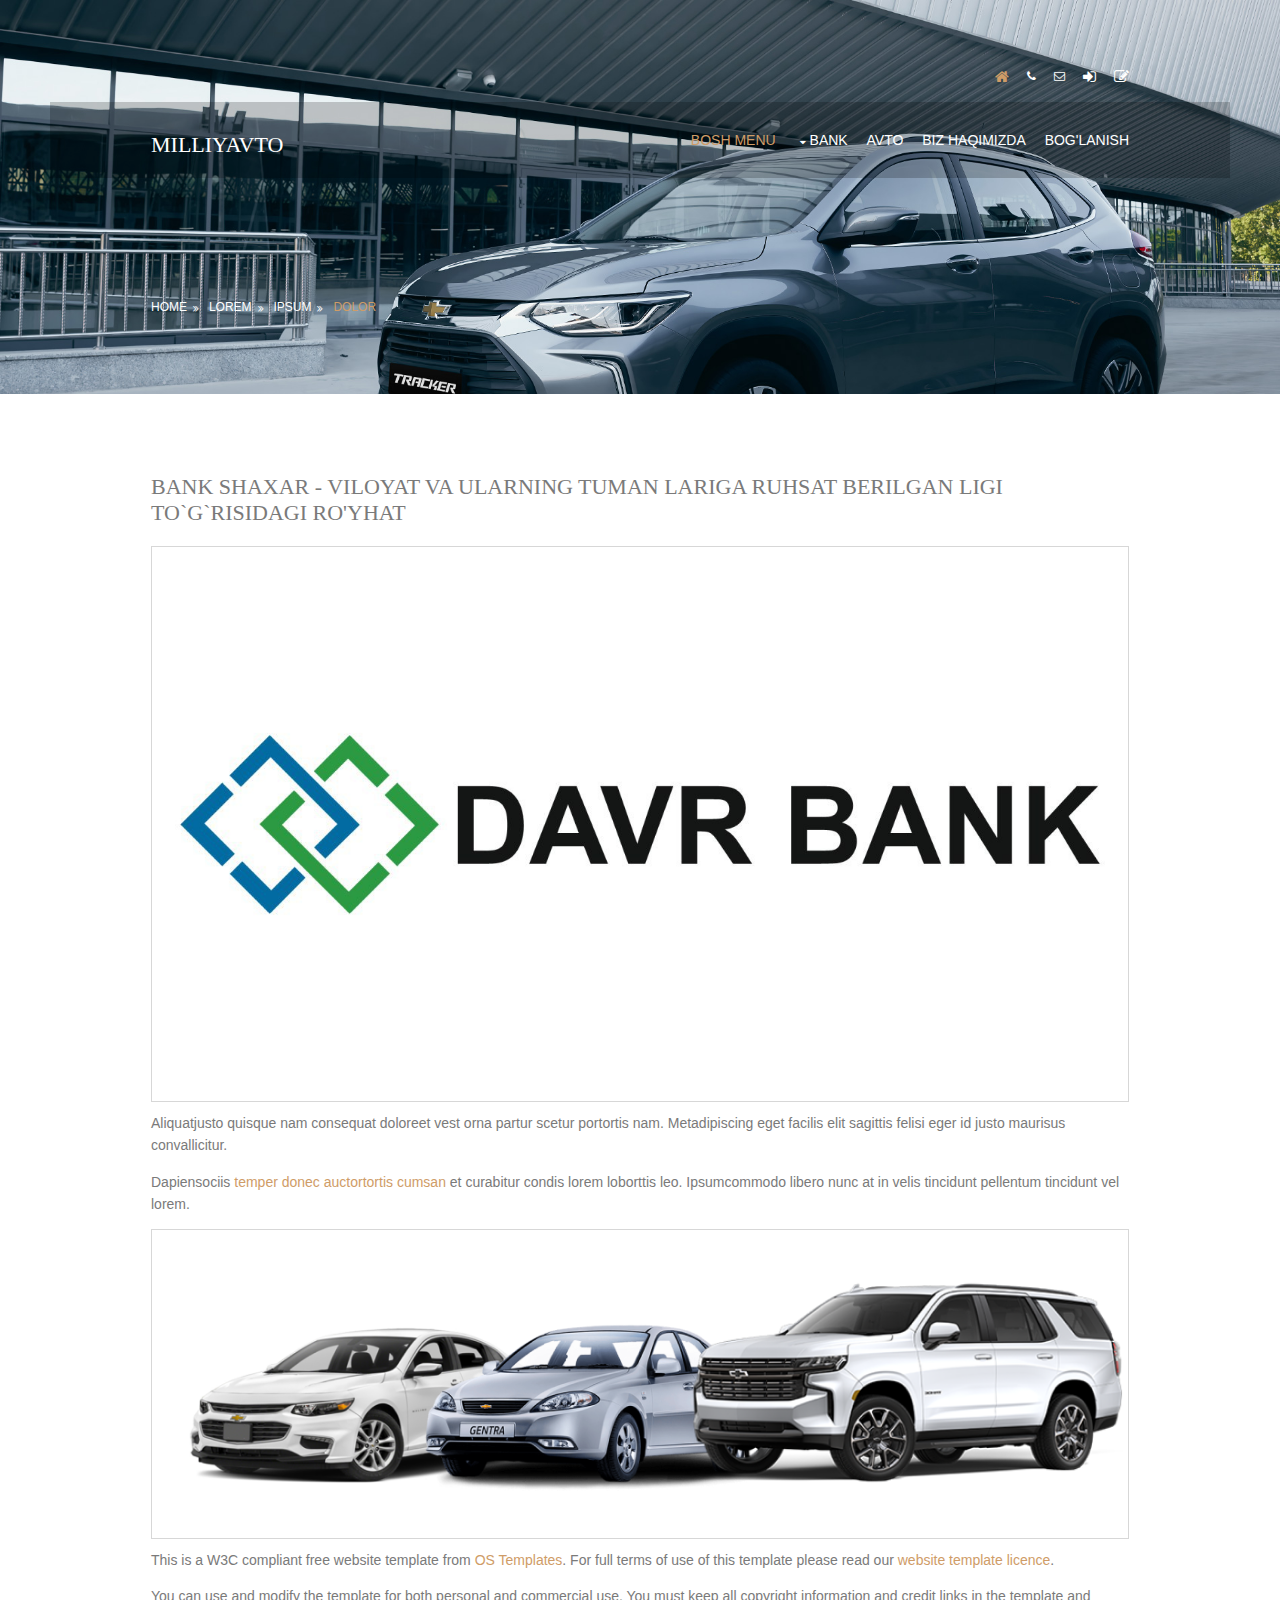
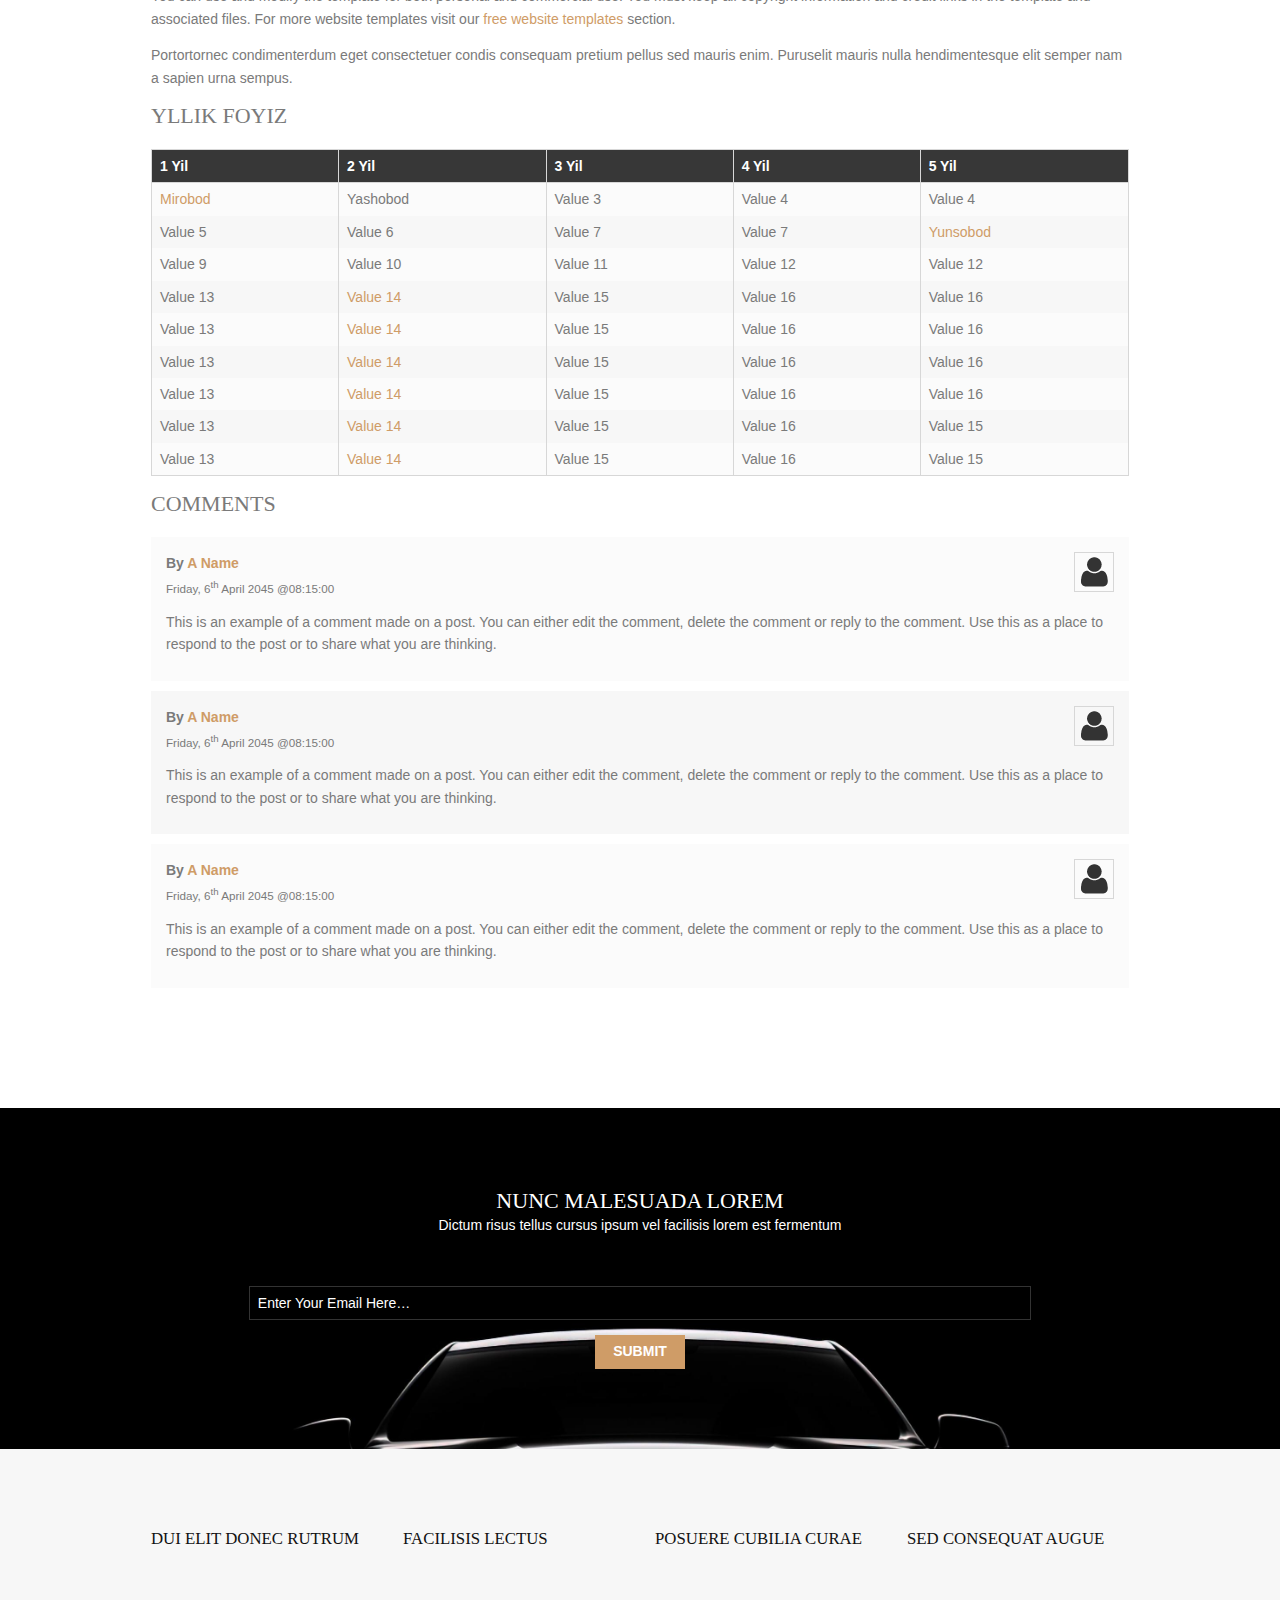
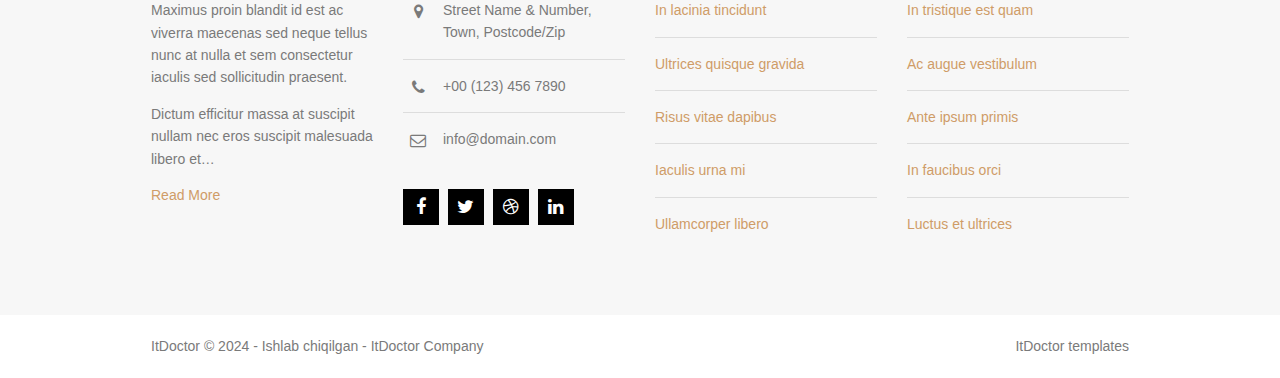
<file: pages/davir_bank.html>
<!DOCTYPE html>
<!--
Template Name: Miresa
Author: <a href="https://www.os-templates.com/">OS Templates</a>
Author URI: https://www.os-templates.com/
Licence: Free to use under our free template licence terms
Licence URI: https://www.os-templates.com/template-terms
-->
<html lang="">
<!-- To declare your language - read more here: https://www.w3.org/International/questions/qa-html-language-declarations -->
<head>
<title>MilliyAvto | Davir Bank |</title>
<meta charset="utf-8">
<meta name="viewport" content="width=device-width, initial-scale=1.0, maximum-scale=1.0, user-scalable=no">
<link href="../layout/styles/layout.css" rel="stylesheet" type="text/css" media="all">
</head>
<body id="top">
<!-- ################################################################################################ -->
<!-- ################################################################################################ -->
<!-- ################################################################################################ -->
<!-- Top Background Image Wrapper -->
<div class="bgded overlay light" style="background-image:url('../images/demo/gm/ex-1.jpg');"> 
  <!-- ################################################################################################ -->
  <div class="wrapper row0">
    <div id="topbar" class="hoc clear"> 
      <!-- ################################################################################################ -->
      <ul class="nospace">
        <li><a href="../index.html"><i class="fa fa-lg fa-home"></i></a></li>
        <li><a href="#" title="Call Us"><i class="fa fa-phone"></i></a></li>
        <li><a href="#" title="Send a Mail"><i class="fa fa-envelope-o"></i></a></li>
        <li><a href="#" title="Login"><i class="fa fa-lg fa-sign-in"></i></a></li>
        <li><a href="#" title="Sign Up"><i class="fa fa-lg fa-edit"></i></a></li>
      </ul>
      <!-- ################################################################################################ -->
    </div>
  </div>
  <!-- ################################################################################################ -->
  <!-- ################################################################################################ -->
  <!-- ################################################################################################ -->
  <div class="wrapper row1">
    <header id="header" class="hoc clear"> 
      <!-- ################################################################################################ -->
      <div id="logo" class="fl_left">
        <h1><a href="index.html">MilliyAvto</a></h1>
      </div>
      <nav id="mainav" class="fl_right">
        <ul class="clear">
          <li class="active"><a href="index.html">Bosh menu</a></li>
          <li><a class="drop" href="#">Bank</a>
            <ul>
              <li><a href="nasiya_savdo.html">Nasiya savdo</a></li>
              <li><a href="kapital_bank.html">Kapital bank</a></li>
              <li><a href="ipateka_bank.html">Ipateka bank</a></li>
              <li><a href="davir_bank.html">Davr bank</a></li>
              <li><a href="murohaba.html">Murohaba</a></li>
            </ul>
          </li>
          <li><a href="auto.html">Avto</a></li>
          <li><a href="#">Biz haqimizda</a></li>
          <li><a href="cont.html">Bog'lanish</a></li>
        </ul>
      </nav>
      <!-- ################################################################################################ -->
    </header>
  </div>
  <!-- ################################################################################################ -->
  <!-- ################################################################################################ -->
  <!-- ################################################################################################ -->
  <div id="breadcrumb" class="hoc clear"> 
    <!-- ################################################################################################ -->
    <ul>
      <li><a href="#">Home</a></li>
      <li><a href="#">Lorem</a></li>
      <li><a href="#">Ipsum</a></li>
      <li><a href="#">Dolor</a></li>
    </ul>
    <!-- ################################################################################################ -->
  </div>
  <!-- ################################################################################################ -->
</div>
<!-- End Top Background Image Wrapper -->
<!-- ################################################################################################ -->
<!-- ################################################################################################ -->
<!-- ################################################################################################ -->
<div class="wrapper row3">
  <main class="hoc container clear"> 
    <!-- main body -->
    <!-- ################################################################################################ -->
    <div class="content"> 
      <!-- ################################################################################################ -->
      <h1>Bank Shaxar - Viloyat va ularning tuman lariga ruhsat berilgan ligi to`g`risidagi ro'yhat</h1>
      <img class="imgr borderedbox inspace-5" src="../images/bank-img/davir bank.jpeg" alt="">
      <p>Aliquatjusto quisque nam consequat doloreet vest orna partur scetur portortis nam. Metadipiscing eget facilis elit sagittis felisi eger id justo maurisus convallicitur.</p>
      <p>Dapiensociis <a href="#">temper donec auctortortis cumsan</a> et curabitur condis lorem loborttis leo. Ipsumcommodo libero nunc at in velis tincidunt pellentum tincidunt vel lorem.</p>
      <img class="imgl borderedbox inspace-5" src="../images/bank-img/bank-avto.png" alt="">
      <p>This is a W3C compliant free website template from <a href="https://www.os-templates.com/" title="Free Website Templates">OS Templates</a>. For full terms of use of this template please read our <a href="https://www.os-templates.com/template-terms">website template licence</a>.</p>
      <p>You can use and modify the template for both personal and commercial use. You must keep all copyright information and credit links in the template and associated files. For more website templates visit our <a href="https://www.os-templates.com/">free website templates</a> section.</p>
      <p>Portortornec condimenterdum eget consectetuer condis consequam pretium pellus sed mauris enim. Puruselit mauris nulla hendimentesque elit semper nam a sapien urna sempus.</p>
      <h1>Yllik Foyiz</h1>
      <div class="scrollable">
        <table>
          <thead>
            <tr>
              <th>1 Yil</th>
              <th>2 Yil</th>
              <th>3 Yil</th>
              <th>4 Yil</th>
              <th>5 Yil</th>
            </tr>
          </thead>
          <tbody>
            <tr>
              <td><a href="#">Mirobod</a></td>
              <td>Yashobod</td>
              <td>Value 3</td>
              <td>Value 4</td>
              <td>Value 4</td>
              
            </tr>
            <tr>
              <td>Value 5</td>
              <td>Value 6</td>
              <td>Value 7</td>
              <td>Value 7</td>
              <td><a href="#">Yunsobod</td>
            </tr>
            <tr>
              <td>Value 9</td>
              <td>Value 10</td>
              <td>Value 11</td>
              <td>Value 12</td>
              <td>Value 12</td>
            </tr>
            <tr>
              <td>Value 13</td>
              <td><a href="#">Value 14</a></td>
              <td>Value 15</td>
              <td>Value 16</td>
              <td>Value 16</td>
            </tr>
            <tr>
              <td>Value 13</td>
              <td><a href="#">Value 14</a></td>
              <td>Value 15</td>
              <td>Value 16</td>
              <td>Value 16</td>
            </tr>
            <tr>
              <td>Value 13</td>
              <td><a href="#">Value 14</a></td>
              <td>Value 15</td>
              <td>Value 16</td>
              <td>Value 16</td>
            </tr>
            <tr>
              <td>Value 13</td>
              <td><a href="#">Value 14</a></td>
              <td>Value 15</td>
              <td>Value 16</td>
              <td>Value 16</td>
            </tr>
            <tr>
              <td>Value 13</td>
              <td><a href="#">Value 14</a></td>
              <td>Value 15</td>
              <td>Value 16</td>
              <td>Value 15</td>

            </tr>
            <tr>
              <td>Value 13</td>
              <td><a href="#">Value 14</a></td>
              <td>Value 15</td>
              <td>Value 16</td>
              <td>Value 15</td>

            </tr>
          </tbody>
        </table>
      </div>
      <div id="comments">
        <h2>Comments</h2>
        <ul>
          <li>
            <article>
              <header>
                <figure class="avatar"><img src="../images/demo/avatar.png" alt=""></figure>
                <address>
                By <a href="#">A Name</a>
                </address>
                <time datetime="2045-04-06T08:15+00:00">Friday, 6<sup>th</sup> April 2045 @08:15:00</time>
              </header>
              <div class="comcont">
                <p>This is an example of a comment made on a post. You can either edit the comment, delete the comment or reply to the comment. Use this as a place to respond to the post or to share what you are thinking.</p>
              </div>
            </article>
          </li>
          <li>
            <article>
              <header>
                <figure class="avatar"><img src="../images/demo/avatar.png" alt=""></figure>
                <address>
                By <a href="#">A Name</a>
                </address>
                <time datetime="2045-04-06T08:15+00:00">Friday, 6<sup>th</sup> April 2045 @08:15:00</time>
              </header>
              <div class="comcont">
                <p>This is an example of a comment made on a post. You can either edit the comment, delete the comment or reply to the comment. Use this as a place to respond to the post or to share what you are thinking.</p>
              </div>
            </article>
          </li>
          <li>
            <article>
              <header>
                <figure class="avatar"><img src="../images/demo/avatar.png" alt=""></figure>
                <address>
                By <a href="#">A Name</a>
                </address>
                <time datetime="2045-04-06T08:15+00:00">Friday, 6<sup>th</sup> April 2045 @08:15:00</time>
              </header>
              <div class="comcont">
                <p>This is an example of a comment made on a post. You can either edit the comment, delete the comment or reply to the comment. Use this as a place to respond to the post or to share what you are thinking.</p>
              </div>
            </article>
          </li>
        </ul>
      </div>
      <!-- ################################################################################################ -->
    </div>
    <!-- ################################################################################################ -->
    <!-- / main body -->
    <div class="clear"></div>
  </main>
</div>
<!-- ################################################################################################ -->
<!-- ################################################################################################ -->
<!-- ################################################################################################ -->
<div class="wrapper row2 bgded overlay" style="background-image:url('../images/demo/gm/front-view-dark-silhouette-of-a-modern-luxury-black-car-isolated-on-black-background-ai-generated-free-photo.jpg');">
  <section class="hoc cta clear"> 
    <!-- ################################################################################################ -->
    <div class="sectiontitle">
      <h6 class="heading">Nunc malesuada lorem</h6>
      <p>Dictum risus tellus cursus ipsum vel facilisis lorem est fermentum</p>
    </div>
    <form method="post" action="#">
      <fieldset>
        <legend>Newsletter:</legend>
        <input class="btmspace-15" type="text" value="" placeholder="Enter Your Email Here&hellip;">
        <button type="submit" value="submit">Submit</button>
      </fieldset>
    </form>
    <!-- ################################################################################################ -->
  </section>
</div>
<!-- ################################################################################################ -->
<!-- ################################################################################################ -->
<!-- ################################################################################################ -->
<div class="wrapper row4">
  <footer id="footer" class="hoc clear"> 
    <!-- ################################################################################################ -->
    <article class="one_quarter first">
      <h6 class="heading">Dui elit donec rutrum</h6>
      <p>Maximus proin blandit id est ac viverra maecenas sed neque tellus nunc at nulla et sem consectetur iaculis sed sollicitudin praesent.</p>
      <p>Dictum efficitur massa at suscipit nullam nec eros suscipit malesuada libero et&hellip;</p>
      <p class="nospace"><a href="#">Read More</a></p>
    </article>
    <div class="one_quarter">
      <h6 class="heading">Facilisis lectus</h6>
      <ul class="nospace btmspace-30 linklist contact">
        <li><i class="fa fa-map-marker"></i>
          <address>
          Street Name &amp; Number, Town, Postcode/Zip
          </address>
        </li>
        <li><i class="fa fa-phone"></i> +00 (123) 456 7890</li>
        <li><i class="fa fa-envelope-o"></i> info@domain.com</li>
      </ul>
      <ul class="faico clear">
        <li><a class="faicon-facebook" href="#"><i class="fa fa-facebook"></i></a></li>
        <li><a class="faicon-twitter" href="#"><i class="fa fa-twitter"></i></a></li>
        <li><a class="faicon-dribble" href="#"><i class="fa fa-dribbble"></i></a></li>
        <li><a class="faicon-linkedin" href="#"><i class="fa fa-linkedin"></i></a></li>
      </ul>
    </div>
    <div class="one_quarter">
      <h6 class="heading">Posuere cubilia curae</h6>
      <ul class="nospace linklist">
        <li><a href="#">In lacinia tincidunt</a></li>
        <li><a href="#">Ultrices quisque gravida</a></li>
        <li><a href="#">Risus vitae dapibus</a></li>
        <li><a href="#">Iaculis urna mi</a></li>
        <li><a href="#">Ullamcorper libero</a></li>
      </ul>
    </div>
    <div class="one_quarter">
      <h6 class="heading">Sed consequat augue</h6>
      <ul class="nospace linklist">
        <li><a href="#">In tristique est quam</a></li>
        <li><a href="#">Ac augue vestibulum</a></li>
        <li><a href="#">Ante ipsum primis</a></li>
        <li><a href="#">In faucibus orci</a></li>
        <li><a href="#">Luctus et ultrices</a></li>
      </ul>
    </div>
    <!-- ################################################################################################ -->
  </footer>
</div>
<!-- ################################################################################################ -->
<!-- ################################################################################################ -->
<!-- ################################################################################################ -->
<div class="wrapper row5">
  <div id="copyright" class="hoc clear">
    <!-- ################################################################################################ -->
    <p class="fl_left">ItDoctor &copy; 2024 - Ishlab chiqilgan - <a href="#">ItDoctor Company</a></p>
    <p class="fl_right"> <a target="_blank" href="Itdoctor.com"
        title="Free Website Templates"> ItDoctor templates</a></p>
    <!-- ################################################################################################ -->
  </div>
</div>
<!-- ################################################################################################ -->
<!-- ################################################################################################ -->
<!-- ################################################################################################ -->
<a id="backtotop" href="#top"><i class="fa fa-chevron-up"></i></a>
<!-- JAVASCRIPTS -->
<script src="../layout/scripts/jquery.min.js"></script>
<script src="../layout/scripts/jquery.backtotop.js"></script>
<script src="../layout/scripts/jquery.mobilemenu.js"></script>
</body>
</html>
</file>
<file: layout/styles/layout.css>
@charset "utf-8";
/*
Template Name: Miresa
Author: <a href="https://www.os-templates.com/">OS Templates</a>
Author URI: https://www.os-templates.com/
Licence: Free to use under our free template licence terms
Licence URI: https://www.os-templates.com/template-terms
File: Layout CSS
*/

@import url("font-awesome.min.css");
@import url("framework.css");

/* Rows
--------------------------------------------------------------------------------------------------------------- */
.row0, .row0 a{}
.row1, .row1 a{}
.row2, .row2 a{}
.row3, .row3 a{}
.row4, .row4 a{}
.row5, .row5 a{}


/* Top Bar
--------------------------------------------------------------------------------------------------------------- */
#topbar{padding:15px 0; font-size:.8rem; text-transform:uppercase;}

#topbar *{margin:0;}
#topbar ul{float:right;}
#topbar ul li{display:inline-block; margin-right:15px;}
#topbar ul li:last-child{margin-right:0; padding-right:0; border-right:none;}
#topbar i{line-height:normal;}


/* Header
--------------------------------------------------------------------------------------------------------------- */
#header{}

#header #logo{margin:30px 0 0 0;}
#header #logo h1{margin:0; padding:0; font-size:22px; text-transform:uppercase;}


/* Page Intro
--------------------------------------------------------------------------------------------------------------- */
#pageintro{padding:180px 0;}

#pageintro article{display:block; max-width:75%; margin:0 auto; text-align:center;}
#pageintro .heading{margin-bottom:20px; font-size:3rem;}
#pageintro p:first-of-type{margin:0 0 20px 0; text-transform:uppercase; font-size:1.2rem; letter-spacing:5px;}
#pageintro footer{margin-top:50px;}


/* Content Area
--------------------------------------------------------------------------------------------------------------- */
.container{padding:80px 0;}

/* Content */
.container .content{}

.sectiontitle{display:block; max-width:55%; margin:0 auto 80px; text-align:center;}
.sectiontitle *{margin:0;}

.services{margin-bottom:80px;}
.services > li > ul li{margin-bottom:10px;}
.services > li:last-child, .services > li > ul li:last-child{margin-bottom:0;}/* Used when elements stack in smaller viewports */
.services > li > ul li i{margin-right:8px;}

.clients{}
.clients li:last-child{margin-bottom:0;}/* Used when elements stack in small viewports */
.clients li a{display:inline-block; max-width:100%;}

.meta li{display:inline-block; font-size:.8rem;}
.meta li::after{margin-left:5px; content:"|";}
.meta li:last-child::after{margin:0; content:"";}

.team{margin-bottom:80px;}
.team figure{display:block; position:relative; max-width:320px;}
.team > figure:last-child{margin-bottom:0;}/* Used when elements stack in smaller viewports */
.team figure figcaption{padding-top:15px; text-align:center;}
.team figure figcaption *{margin:0;}
.team figure figcaption .heading{margin-bottom:8px; font-size:1.2rem;}
.team figure figcaption em{display:block; font-size:.8rem; font-style:normal;}
.team figure figcaption footer{margin-top:15px;}
.team figure figcaption footer .faico li{margin:0 1px;}
.team figure figcaption footer .faico li a{width:30px; height:30px; line-height:30px; font-size:12px;}

.latest{margin-bottom:80px;}
.latest article{max-width:320px;}
.latest > article:last-child{margin-bottom:0;}/* Used when elements stack in smaller viewports */

/* Comments */
#comments ul{margin:0 0 40px 0; padding:0; list-style:none;}
#comments li{margin:0 0 10px 0; padding:15px;}
#comments .avatar{float:right; margin:0 0 10px 10px; padding:3px; border:1px solid;}
#comments address{font-weight:bold;}
#comments time{font-size:smaller;}
#comments .comcont{display:block; margin:0; padding:0;}
#comments .comcont p{margin:10px 5px 10px 0; padding:0;}

#comments form{display:block; width:100%;}
#comments input, #comments textarea{width:100%; padding:10px; border:1px solid;}
#comments textarea{overflow:auto;}
#comments div{margin-bottom:15px;}
#comments input[type="submit"], #comments input[type="reset"]{display:inline-block; width:auto; min-width:150px; margin:0; padding:8px 5px; cursor:pointer;}

/* Sidebar */
.container .sidebar{}

.sidebar .sdb_holder{margin-bottom:50px;}
.sidebar .sdb_holder:last-child{margin-bottom:0;}


/* Click to Action
--------------------------------------------------------------------------------------------------------------- */
.cta{padding:80px 0; text-align:center;}

.cta .sectiontitle{margin-bottom:50px;}
.cta form{max-width:80%; margin:0 auto; padding:0;}
.cta input{width:100%; padding:8px; border:1px solid;}
.cta button{display:inline-block; padding:8px 18px 10px; border:none; text-transform:uppercase; font-weight:700; cursor:pointer;}


/* Footer
--------------------------------------------------------------------------------------------------------------- */
#footer{padding:80px 0;}

#footer .heading{margin-bottom:50px; font-size:1.2rem;}

#footer .linklist li{display:block; margin-bottom:15px; padding:0 0 15px 0; border-bottom:1px solid;}
#footer .linklist li:last-child{margin:0; padding:0; border:none;}
#footer .linklist li::before, #footer .linklist li::after{display:table; content:"";}
#footer .linklist li, #footer .linklist li::after{clear:both;}

#footer .contact{}
#footer .contact.linklist li, #footer .contact.linklist li:last-child{position:relative; padding-left:40px;}
#footer .contact li *{margin:0; padding:0; line-height:1.6;}
#footer .contact li i{display:block; position:absolute; top:0; left:0; width:30px; font-size:16px; text-align:center;}


/* Copyright
--------------------------------------------------------------------------------------------------------------- */
#copyright{padding:20px 0;}
#copyright *{margin:0; padding:0;}


/* Transition Fade
This gives a smooth transition to "ALL" elements used in the layout - other than the navigation form used in mobile devices
If you don't want it to fade all elements, you have to list the ones you want to be faded individually
Delete it completely to stop fading
--------------------------------------------------------------------------------------------------------------- */
*, *::before, *::after{transition:all .3s ease-in-out;}
#mainav form *{transition:none !important;}


/* ------------------------------------------------------------------------------------------------------------ */
/* ------------------------------------------------------------------------------------------------------------ */
/* ------------------------------------------------------------------------------------------------------------ */
/* ------------------------------------------------------------------------------------------------------------ */
/* ------------------------------------------------------------------------------------------------------------ */


/* Navigation
--------------------------------------------------------------------------------------------------------------- */
nav ul, nav ol{margin:0; padding:0; list-style:none;}

#mainav, #breadcrumb, .sidebar nav{line-height:normal;}
#mainav .drop::after, #mainav li li .drop::after, #breadcrumb li a::after, .sidebar nav a::after{position:absolute; font-family:"FontAwesome"; font-size:10px; line-height:10px;}

/* Top Navigation */
#mainav{}
#mainav ul{text-transform:uppercase;}
#mainav ul ul{z-index:9999; position:absolute; width:180px; text-transform:none;}
#mainav ul ul ul{left:180px; top:0;}
#mainav li{display:inline-block; position:relative; margin:0 15px 0 0; padding:0;}
#mainav li:last-child{margin-right:0;}
#mainav li li{width:100%; margin:0;}
#mainav li a{display:block; padding:30px 0;}
#mainav li li a{border:solid; border-width:0 0 1px 0;}
#mainav .drop{padding-left:15px;}
#mainav li li a, #mainav li li .drop{display:block; margin:0; padding:10px 15px;}
#mainav .drop::after, #mainav li li .drop::after{content:"\f0d7";}
#mainav .drop::after{top:35px; left:5px;}
#mainav li li .drop::after{top:15px; left:5px;}
#mainav ul ul{visibility:hidden; opacity:0;}
#mainav ul li:hover > ul{visibility:visible; opacity:1;}

#mainav form{display:none; margin:0; padding:0;}
#mainav form select, #mainav form select option{display:block; cursor:pointer; outline:none;}
#mainav form select{width:100%; padding:5px; border:1px solid;}
#mainav form select option{margin:5px; padding:0; border:none;}

/* Breadcrumb */
#breadcrumb{padding:120px 0 30px;}
#breadcrumb ul{margin:0; padding:0; list-style:none; text-transform:uppercase;}
#breadcrumb li{display:inline-block; margin:0 6px 0 0; padding:0;}
#breadcrumb li a{display:block; position:relative; margin:0; padding:0 12px 0 0; font-size:12px;}
#breadcrumb li a::after{top:3px; right:0; content:"\f101";}
#breadcrumb li:last-child a{margin:0; padding:0;}
#breadcrumb li:last-child a::after{display:none;}
#breadcrumb .heading{margin:0; font-size:1.6rem;}

/* Sidebar Navigation */
.sidebar nav{display:block; width:100%;}
.sidebar nav li{margin:0 0 3px 0; padding:0;}
.sidebar nav a{display:block; position:relative; margin:0; padding:5px 10px 5px 15px; text-decoration:none; border:solid; border-width:0 0 1px 0;}
.sidebar nav a::after{top:9px; left:5px; content:"\f101";}
.sidebar nav ul ul a{padding-left:35px;}
.sidebar nav ul ul a::after{left:25px;}
.sidebar nav ul ul ul a{padding-left:55px;}
.sidebar nav ul ul ul a::after{left:45px;}

/* Pagination */
.pagination{display:block; width:100%; text-align:center; clear:both;}
.pagination li{display:inline-block; margin:0 2px 0 0;}
.pagination li:last-child{margin-right:0;}
.pagination a, .pagination strong{display:block; padding:8px 11px; border:1px solid; background-clip:padding-box; font-weight:normal;}

/* Back to Top */
#backtotop{z-index:999; display:inline-block; position:fixed; visibility:hidden; bottom:20px; right:20px; width:36px; height:36px; line-height:36px; font-size:16px; text-align:center; opacity:.2;}
#backtotop i{display:block; width:100%; height:100%; line-height:inherit;}
#backtotop.visible{visibility:visible; opacity:.5;}
#backtotop:hover{opacity:1;}


/* Tables
--------------------------------------------------------------------------------------------------------------- */
table, th, td{border:1px solid; border-collapse:collapse; vertical-align:top;}
table, th{table-layout:auto;}
table{width:100%; margin-bottom:15px;}
th, td{padding:5px 8px;}
td{border-width:0 1px;}


/* Gallery
--------------------------------------------------------------------------------------------------------------- */
#gallery{display:block; width:100%; margin-bottom:50px;}
#gallery figure figcaption{display:block; width:100%; clear:both;}
#gallery li{margin-bottom:30px;}


/* Font Awesome Social Icons
--------------------------------------------------------------------------------------------------------------- */
.faico{margin:0; padding:0; list-style:none;}
.faico li{display:inline-block; margin:8px 5px 0 0; padding:0; line-height:normal;}
.faico li:last-child{margin-right:0;}
.faico a{display:inline-block; width:36px; height:36px; line-height:36px; font-size:18px; text-align:center;}

.faico a{color:#FFFFFF; background-color:#000000;}
.faico a:hover{}

.faicon-dribble:hover{background-color:#EA4C89;}
.faicon-facebook:hover{background-color:#3B5998;}
.faicon-google-plus:hover{background-color:#DB4A39;}
.faicon-linkedin:hover{background-color:#0E76A8;}
.faicon-twitter:hover{background-color:#00ACEE;}
.faicon-vk:hover{background-color:#4E658E;}


/* ------------------------------------------------------------------------------------------------------------ */
/* ------------------------------------------------------------------------------------------------------------ */
/* ------------------------------------------------------------------------------------------------------------ */
/* ------------------------------------------------------------------------------------------------------------ */
/* ------------------------------------------------------------------------------------------------------------ */


/* Colours
--------------------------------------------------------------------------------------------------------------- */
body{color:#7A7A7A; background-color:#FFFFFF;}
a{color:#CF9C67;}
a:active, a:focus{background:transparent;}/* IE10 + 11 Bugfix - prevents grey background */
hr, .borderedbox{border-color:#D7D7D7;}
label span{color:#FF0000; background-color:inherit;}
input:focus, textarea:focus, *:required:focus{border-color:#CF9C67;}

.overlay{color:#FFFFFF; background-color:inherit;}
.overlay::after{color:inherit; background-color:rgba(53 44 44 / 80%);}
.overlay.light::after{background-color:rgba(0, 0, 0, 0.682);}

.btn, .btn.inverse:hover{color:#FFFFFF; background-color:#CF9C67; border-color:#CF9C67;}
.btn:hover, .btn.inverse{color:inherit; background-color:transparent; border-color:inherit;}

.imgover:hover::before{background:rgba(0,0,0,.55);}
.imgover, .imgover:hover::after{color:#FFFFFF;}


/* Rows */
.row0, .row0 a{color:#FFFFFF;}
.row1{color:#FFFFFF; background-color:rgba(0,0,0,.2);}
.row2{color:#FFFFFF; background-color:#222222;}
.row3{color:#7A7A7A; background-color:#FFFFFF;}
.row4{color:#7A7A7A; background-color:#F7F7F7;}
.row5, .row5 a{color:#7A7A7A; background-color:#FFFFFF;}

.row3 .heading, .row4 .heading{color:#121212;}


/* Top Bar */
#topbar ul li:first-child a{color:#CF9C67;}


/* Header */
#header #logo a{color:inherit;}


/* Page Intro */
#pageintro{color:#FFFFFF;}


/* Content Area */
.services a, .services > li > ul li:hover i{color:#FFFFFF;}
.services a:hover, .services > li > ul li i{color:#CF9C67;}


/* Click to Action */
.cta input{background-color:transparent; border-color:rgba(255,255,255,.2);}
.cta:hover input{color:#FFFFFF; border-color:rgba(255,255,255,1);}
.cta input:focus{border-color:#CF9C67;}
.cta button{color:#FFFFFF; background-color:#CF9C67;}
/* The following was requested from one of our users, it's the so-called "must have" cross-browser placeholder text colouring:
if your not worried about it, simply delete it, as the placeholder will take on the default preset colour, but it will be rendered differently in each browser */
.cta input[type="text"][placeholder]{color:#FFFFFF;}/* W3C */
.cta ::-webkit-input-placeholder{color:#FFFFFF;}/* Chrome */
.cta :-ms-input-placeholder{color:#FFFFFF;}/* IE 10+ */
.cta ::-moz-placeholder{color:#FFFFFF; opacity:1;}/* FF 19+ */
.cta :-moz-placeholder{color:#FFFFFF; opacity:1;}/* FF -19 */


/* Footer */
#footer hr, #footer .borderedbox, #footer .linklist li{border-color:rgba(0,0,0,.1);}


/* Navigation */
#mainav li a{color:inherit;}
#mainav .active a, #mainav a:hover, #mainav li:hover > a{color:#CF9C67; background-color:inherit;}
#mainav li li a, #mainav .active li a{color:#FFFFFF; background-color:rgba(0,0,0,.2); border-color:rgba(0,0,0,.2);}
#mainav li li:hover > a, #mainav .active .active > a{color:#FFFFFF; background-color:#CF9C67;}
#mainav form select{color:#FFFFFF; background-color:#000000;}

#breadcrumb a{color:inherit; background-color:inherit;}
#breadcrumb li:last-child a{color:#CF9C67;}

.container .sidebar nav a{color:inherit; border-color:#D7D7D7;}
.container .sidebar nav a:hover{color:#CF9C67;}

.pagination a, .pagination strong{border-color:#D7D7D7;}
.pagination .current *{color:#FFFFFF; background-color:#CF9C67;}

#backtotop{color:#FFFFFF; background-color:#CF9C67;}


/* Tables + Comments */
table, th, td, #comments .avatar, #comments input, #comments textarea{border-color:#D7D7D7;}
#comments input:focus, #comments textarea:focus, #comments *:required:focus{border-color:#CF9C67;}
th{color:#FFFFFF; background-color:#373737;}
tr, #comments li, #comments input[type="submit"], #comments input[type="reset"]{color:inherit; background-color:#FBFBFB;}
tr:nth-child(even), #comments li:nth-child(even){color:inherit; background-color:#F7F7F7;}
table a, #comments a{background-color:inherit;}


/* ------------------------------------------------------------------------------------------------------------ */
/* ------------------------------------------------------------------------------------------------------------ */
/* ------------------------------------------------------------------------------------------------------------ */
/* ------------------------------------------------------------------------------------------------------------ */
/* ------------------------------------------------------------------------------------------------------------ */


/* Media Queries
--------------------------------------------------------------------------------------------------------------- */
@-ms-viewport{width:device-width;}


/* Max Wrapper Width - Laptop, Desktop etc.
--------------------------------------------------------------------------------------------------------------- */
@media screen and (min-width:978px){
	.hoc{max-width:978px;}
}


/* Mobile Devices
--------------------------------------------------------------------------------------------------------------- */
@media screen and (max-width:900px){
	.hoc{max-width:90%;}

	#topbar{}

	#header{padding:30px 0;}
	#header #logo{margin-top:3px;}

	#mainav{}
	#mainav ul{display:none;}
	#mainav form{display:block;}

	#breadcrumb{}

	.container{}
	#comments input[type="reset"]{margin-top:10px;}
	.pagination li{display:inline-block; margin:0 5px 5px 0;}

	#footer{}

	#copyright{}
	#copyright p:first-of-type{margin-bottom:10px;}
}


@media screen and (max-width:750px){
	.imgl, .imgr{display:inline-block; float:none; margin:0 0 10px 0;}
	.fl_left, .fl_right{display:block; float:none;}
	.group .group > *:last-child, .clear .clear > *:last-child, .clear .group > *:last-child, .group .clear > *:last-child{margin-bottom:0;}/* Experimental - Needs more testing in different situations, stops double margin when stacking */
	.one_half, .one_third, .two_third, .one_quarter, .two_quarter, .three_quarter{display:block; float:none; width:auto; margin:0 0 30px 0; padding:0;}

	#header{text-align:center;}
	#header #logo{margin:0 0 15px 0;}

	#pageintro article{max-width:none; text-align:left;}
	#pageintro .heading{font-size:2rem;}

	.sectiontitle{max-width:none;}

	.services + footer{text-align:left;}

	.cta > :first-child{margin-top:0;}
}


/* Other
--------------------------------------------------------------------------------------------------------------- */
@media screen and (max-width:650px){
	.scrollable{display:block; width:100%; margin:0 0 30px 0; padding:0 0 15px 0; overflow:auto; overflow-x:scroll;}
	.scrollable table{margin:0; padding:0; white-space:nowrap;}

	.inline li{display:block; margin-bottom:10px;}
	.pushright li{margin-right:0;}

	.font-x2{font-size:1.4rem;}
	.font-x3{font-size:1.6rem;}
}
</file>
